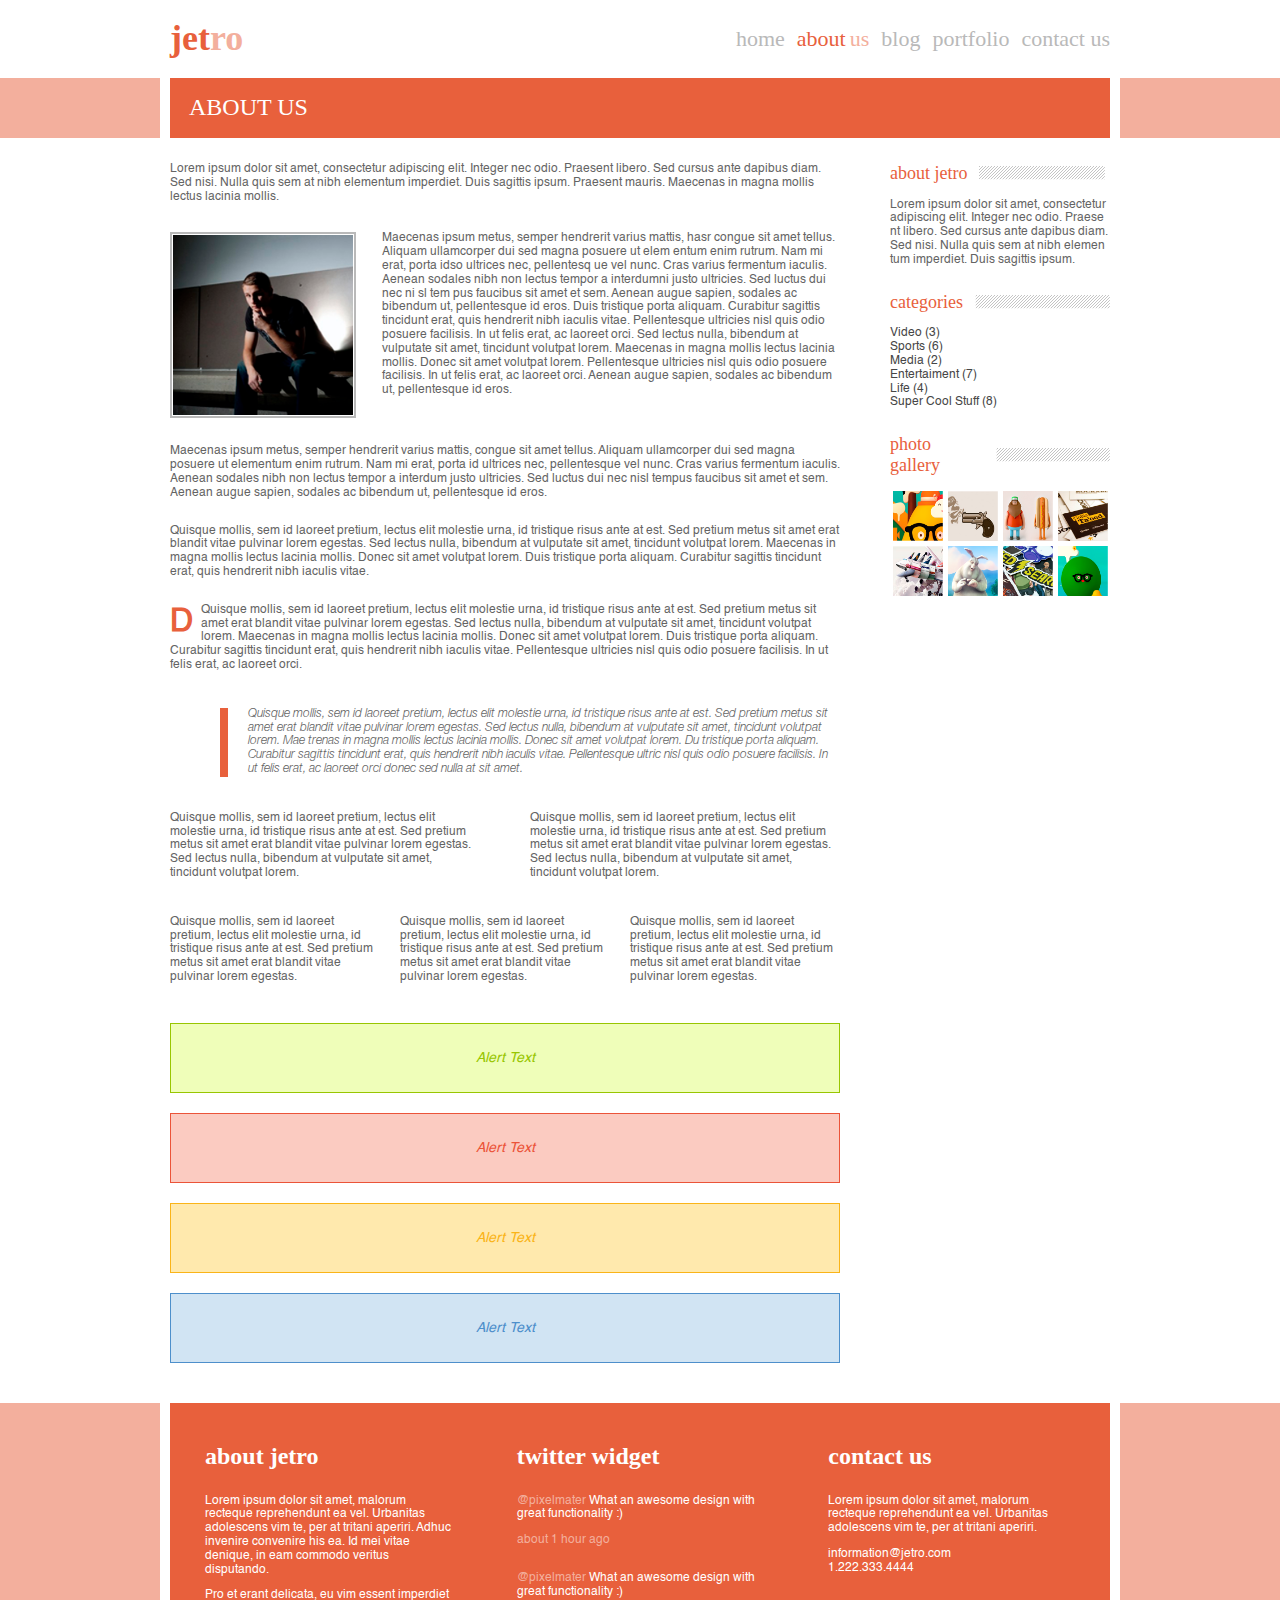
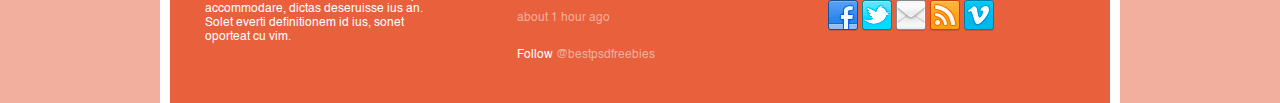
<file: about.html>
<!DOCTYPE html>
<html lang="en">
<head>
    <meta charset="UTF-8">
    <meta name="viewport" content="width=device-width, initial-scale=1.0">
    <meta http-equiv="X-UA-Compatible" content="ie=edge">
    <title>Document</title>
    <link rel="stylesheet" href="css/style.css">
    <link rel="stylesheet" href="css/normalize.css">
    <link rel="stylesheet" href="css/about.css">
    <link rel="stylesheet" href="fonts/Bebas-Regular.ttf">
    <link rel="stylesheet" type="text/css" href="slick/slick.css"/>
    <link rel="stylesheet" type="text/css" href="slick/slick-theme.css"/>
</head>
<body>
    <header class="head">
        <div class="logo">
            <a href="index.html"><h1>jet</h1><h1>ro</h1></a>  
        </div>
        <nav class="navbar">
            <ul>
                <li><a href="index.html">home</a></li>
                <li class="nav_theme"><a href="#">about</a><a href="#">us</a></li>
                <li><a href="blog.html">blog</a></li>
                <li><a href="portfolio.html">portfolio</a></li>
                <li><a href="contact.html">contact us</a></li>
            </ul>
        </nav>
    </header>
    <div class="container">
        <div class="container_left"></div>
        <div class="container_centre">
            <h1>ABOUT US</h1>
        </div>
        <div class="container_right"></div>
    </div>
    <div class="wrapper">
        <div class="container_main">
            <p class="container_start_text">
                Lorem ipsum dolor sit amet, consectetur adipiscing elit. Integer nec odio. Praesent libero. 
                Sed cursus ante dapibus diam. Sed nisi. Nulla quis sem at nibh elementum imperdiet. Duis 
                sagittis ipsum. Praesent mauris. Maecenas in magna mollis lectus lacinia mollis. 
            </p>
            <div class="container_image">
                <div class="wrapper_image">
                    <img src="img/about.png" alt="mike">
                </div>
                <div class="container_text">
                    <p>
                        Maecenas ipsum metus, semper hendrerit varius mattis, hasr congue sit amet tellus. Aliquam
                        ullamcorper dui sed magna posuere ut elem entum enim rutrum. Nam mi erat, porta idso ultrices
                        nec, pellentesq ue vel nunc. Cras varius fermentum iaculis. Aenean sodales nibh non lectus 
                        tempor a interdumni justo ultricies. Sed luctus dui nec ni  sl tem pus faucibus sit amet et 
                        sem. Aenean augue sapien, sodales ac bibendum ut, pellentesque id eros. Duis tristique porta 
                        aliquam. Curabitur sagittis tincidunt erat, quis hendrerit nibh iaculis vitae. Pellentesque 
                        ultricies nisl quis odio posuere facilisis. In ut felis erat, ac laoreet orci. Sed lectus nulla, 
                        bibendum at vulputate sit amet, tincidunt volutpat lorem. Maecenas in magna mollis lectus lacinia 
                        mollis. Donec sit amet volutpat lorem. Pellentesque ultricies nisl quis odio posuere facilisis. In ut 
                        felis erat, ac laoreet orci.  Aenean augue sapien, sodales ac bibendum ut, pellentesque id eros.
                    </p>
                </div>
            </div>
            <div class="container_paragraph">
                <p>
                    Maecenas ipsum metus, semper hendrerit varius mattis, congue sit amet tellus. Aliquam ullamcorper dui sed 
                    magna posuere ut elementum enim rutrum. Nam mi erat, porta id ultrices nec, pellentesque vel nunc. Cras 
                    varius fermentum iaculis. Aenean sodales nibh non lectus tempor a interdum justo ultricies. Sed luctus dui 
                    nec nisl tempus faucibus sit amet et sem. Aenean augue sapien, sodales ac bibendum ut, pellentesque id eros.
                </p>
                <p>
                    Quisque mollis, sem id laoreet pretium, lectus elit molestie urna, id tristique risus ante at est. Sed pretium 
                    metus sit amet erat blandit vitae pulvinar lorem egestas. Sed lectus nulla, bibendum at vulputate sit amet, 
                    tincidunt volutpat lorem. Maecenas in magna mollis lectus lacinia mollis. Donec sit amet volutpat lorem. Duis 
                    tristique porta aliquam. Curabitur sagittis tincidunt erat, quis hendrerit nibh iaculis vitae. 
                </p>  
            </div>
            <div class="container_caps">
                <p>
                    <font class="caps">D</font> Quisque mollis, sem id laoreet pretium, lectus elit molestie urna, id tristique risus ante at est. Sed 
                    pretium metus sit amet erat blandit vitae pulvinar lorem egestas. Sed lectus nulla, bibendum at vulputate 
                    sit amet, tincidunt volutpat lorem. Maecenas in magna mollis lectus lacinia mollis. Donec sit amet volutpat 
                    lorem. Duis tristique porta aliquam. Curabitur sagittis tincidunt erat, quis hendrerit nibh iaculis vitae. 
                    Pellentesque ultricies nisl quis odio posuere facilisis. In ut felis erat, ac laoreet orci.
                </p>
            </div>
            <div class="container_quote">
                <div class="container_quote_strip"></div>
                <p>
                    <i>
                        Quisque mollis, sem id laoreet pretium, lectus elit molestie urna, id tristique risus ante at est. Sed 
                        pretium metus sit amet erat blandit vitae pulvinar lorem egestas. Sed lectus nulla, bibendum at vulputate 
                        sit amet, tincidunt volutpat lorem. Mae trenas in magna mollis lectus lacinia mollis. Donec sit amet volutpat 
                        lorem. Du tristique porta aliquam. Curabitur sagittis tincidunt erat, quis hendrerit nibh iaculis vitae. 
                        Pellentesque ultric nisl quis odio posuere facilisis. In ut felis erat, ac laoreet orci donec sed nulla at sit amet.
                    </i>
                </p>
            </div>
            <div class="container_block_text_2">
                <div class="container_text_block">
                    <p>
                        Quisque mollis, sem id laoreet pretium, lectus elit molestie urna, id tristique risus ante at est. Sed pretium 
                        metus sit amet erat blandit vitae pulvinar lorem egestas. Sed lectus nulla, bibendum at vulputate sit amet, 
                        tincidunt volutpat lorem. 
                    </p>
                </div>
                <div class="container_text_block">
                    <p>
                        Quisque mollis, sem id laoreet pretium, lectus elit molestie urna, id tristique risus ante at est. Sed pretium 
                        metus sit amet erat blandit vitae pulvinar lorem egestas. Sed lectus nulla, bibendum at vulputate sit amet, 
                        tincidunt volutpat lorem. 
                    </p>
                </div>
            </div>
            <div class="container_block_text_3">
                <div class="container_text_block_2">
                    <p>
                        Quisque mollis, sem id laoreet pretium, lectus elit molestie urna, id tristique risus ante at est. Sed pretium 
                        metus sit amet erat blandit vitae pulvinar lorem egestas.
                    </p>
                </div>
                <div class="container_text_block_2">
                    <p>
                        Quisque mollis, sem id laoreet pretium, lectus elit molestie urna, id tristique risus ante at est. Sed pretium 
                        metus sit amet erat blandit vitae pulvinar lorem egestas.
                    </p>
                </div>
                <div class="container_text_block_2">
                    <p>
                        Quisque mollis, sem id laoreet pretium, lectus elit molestie urna, id tristique risus ante at est. Sed pretium 
                        metus sit amet erat blandit vitae pulvinar lorem egestas.
                    </p>
                </div>
            </div>
            <div class="container_alert-text">
                <div class="container_alert-text-item">
                    <p>
                        <i>
                            Alert Text
                        </i>
                    </p>
                </div>
                <div class="container_alert-text-item">
                    <p>
                        <i>
                            Alert Text
                        </i>
                    </p>
                </div>
                <div class="container_alert-text-item">
                    <p>
                        <i>
                            Alert Text
                        </i>
                    </p>
                </div>
                <div class="container_alert-text-item">
                    <p>
                        <i>
                            Alert Text
                        </i>
                    </p>
                </div>
            </div>
        </div>
        <aside class="sidebar">
            <div class="sidebar_item">
                <div class="sidebar_item_header">
                    <a href="about.html"><h1>about jetro</h1></a>
                    <img src="img/aside_strip_about.png" alt="strip about">
                </div>
                <p>
                    Lorem ipsum dolor sit amet, consectetur adipiscing elit. Integer nec odio. Praese nt libero. Sed cursus ante 
                    dapibus diam. Sed nisi. Nulla quis sem at nibh elemen tum imperdiet. Duis sagittis ipsum. 
                </p>
            </div>
            <div class="sidebar_item">
                <div class="sidebar_item_header">
                    <a href="blog.html"><h1>categories</h1></a>
                    <img src="img/aside_strip_category.png" alt="strip category">
                </div>
                <ul>
                    <li><a href="#">Video (3)</a></li>
                    <li><a href="#">Sports (6)</a></li>
                    <li><a href="#">Media (2)</a></li>
                    <li><a href="#">Entertaiment (7)</a></li>
                    <li><a href="#">Life (4)</a></li>
                    <li><a href="#">Super Cool Stuff (8)</a></li>
                </ul>
            </div>
            <div class="sidebar_item">
                <div class="sidebar_item_header">
                    <a href="blog.html"><h1>photo gallery</h1></a>
                    <img src="img/aside_strip_gallery.png" alt="strip gallery">
                </div>
                <div class="slider">
                    <div class="slider-item">
                        <a href="portfolio-item.html"><img src="img/portfolio_item2.png" alt="1st photo"></a>
                    </div>
                    <div class="slider-item">
                        <a href="portfolio-item.html"><img src="img/portfolio_item3.png" alt="2nd photo"></a>
                    </div>
                    <div class="slider-item">
                        <a href="portfolio-item.html"><img src="img/portfolio_item4.png" alt="third photo"></a>
                    </div>
                    <div class="slider-item">
                        <a href="portfolio-item.html"><img src="img/portfolio_item5.png" alt="4th photo"></a>
                    </div>
                    <div class="slider-item">
                        <a href="portfolio-item.html"><img src="img/portfolio_item6.png" alt="5th photo"></a>
                    </div>
                    <div class="slider-item">
                        <a href="portfolio-item.html"><img src="img/portfolio_item7.png" alt="6th photo"></a>
                    </div>
                    <div class="slider-item">
                        <a href="portfolio-item.html"><img src="img/portfolio_item8.png" alt="7th photo"></a>
                    </div>
                    <div class="slider-item">
                        <a href="portfolio-item.html"><img src="img/portfolio_item9.png" alt="8th photo"></a>
                    </div>
                </div>
            </div>
        </aside>
    </div>
    <footer class="wrapper_strip">
        <div class="wrapper_strip_aside"></div>
        <div class="wrapper_strip-centre">
            <div class="wrapper_strip_info">
                <a href="about.html"><h1>about jetro</h1></a> 
                <p>
                    Lorem ipsum dolor sit amet, malorum recteque reprehendunt ea vel. Urbanitas adolescens vim te, per at tritani 
                    aperiri. Adhuc invenire convenire his ea. Id mei vitae denique, in eam commodo veritus disputando. 
                </p>
                <p>
                    Pro et erant delicata, eu vim essent imperdiet accommodare, dictas deseruisse ius an. Solet everti definitionem 
                    id ius, sonet oporteat cu vim. 
                </p>
            </div>
            <div class="wrapper_strip_info">
                <a href="contact.html"><h1>twitter widget</h1></a> 
                <p class="wrapper_strip_info-item">
                    <span>@pixelmater</span> What an awesome design with great functionality :)
                </p>
                <p class="wrapper_strip_info-item">
                    <span>about 1 hour ago</span>
                </p>
                <p class="wrapper_strip_info-item">
                    <span>@pixelmater</span> What an awesome design with great functionality :)
                </p>
                <p class="wrapper_strip_info-item">
                    <span>about 1 hour ago</span>
                </p>
                <p class="wrapper_strip_info-item">
                    Follow <span>@bestpsdfreebies</span>
                </p>
            </div>
            <div class="wrapper_strip_info">
                <a href="contact.html"><h1>contact us</h1></a> 
                <p class="wrapper_strip_info-item">
                    Lorem ipsum dolor sit amet, malorum recteque reprehendunt ea vel. Urbanitas adolescens vim te, per at tritani aperiri. 
                </p>
                <p class="wrapper_strip_info-item">
                    information@jetro.com <br>
                    1.222.333.4444
                </p>
                <div class="wrapper_strip_icons">
                    <a href="http://facebook.com" target="blank_"><img src="img/facebook.png" alt="facebook"></a>
                    <a href="https://twitter.com" target="blank_"><img src="img/twitter.png" alt="twitter"></a> 
                    <a href="http://gmail.com" target="blank_"><img src="img/email.png" alt="email"></a> 
                    <a href="http://rss.by" target="blank_"><img src="img/rss.png" alt="rss"></a> 
                    <a href="http://vimeo.com" target="blank_"><img src="img/vimeo.png" alt="vimeo"></a> 
                </div>
            </div>
        </div>
        <div class="wrapper_strip_aside"></div>
    </footer>

    <script type="text/javascript" src="jquery/jquery-3.4.1.min.js"></script>
    <script type="text/javascript" src="jquery/jquery-migrate-1.2.1.min.js"></script>
    <script type="text/javascript" src="slick/slick.min.js"></script>
  
    <script type="text/javascript">
        $('.slider').slick({
            infinite: true,
            slidesToShow: 4,
            slidesToScroll: 4,
            draggable: true,
            rows: 2
        });
    </script>
</body>
</html>
</file>
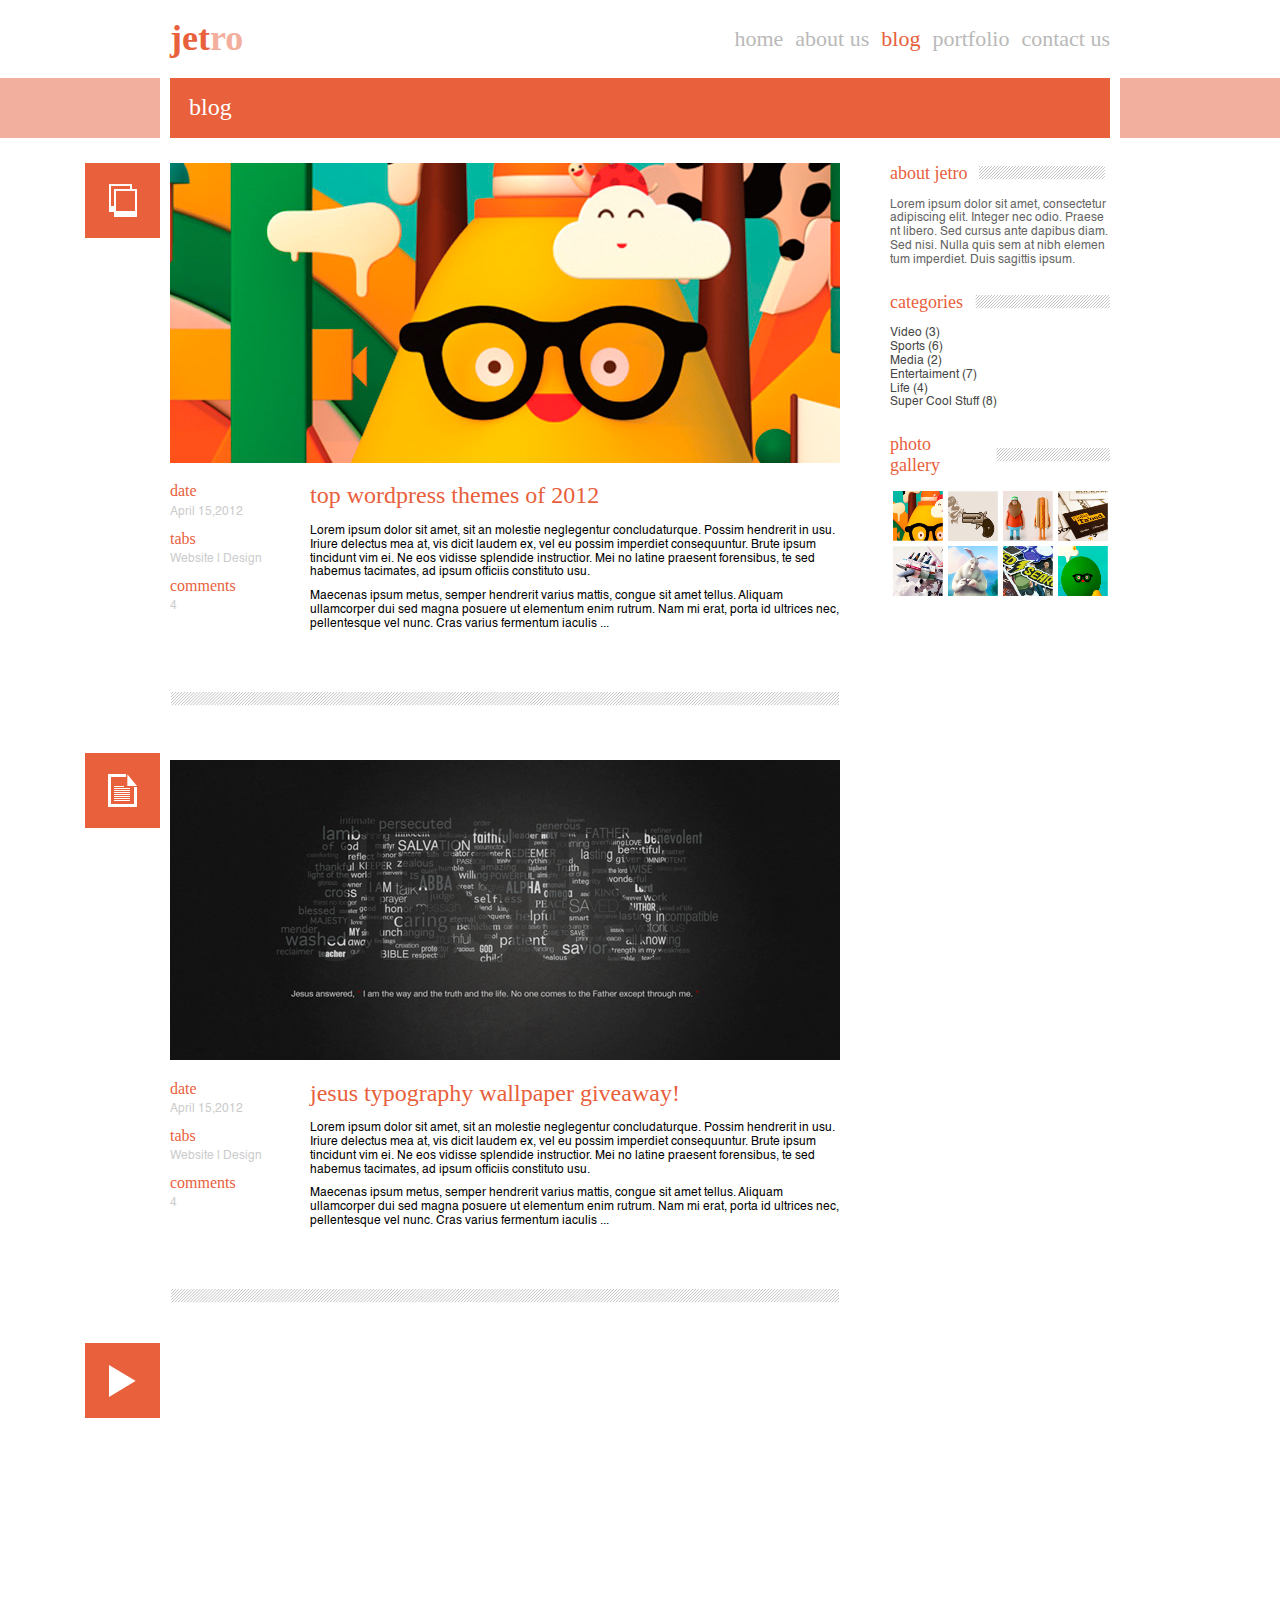
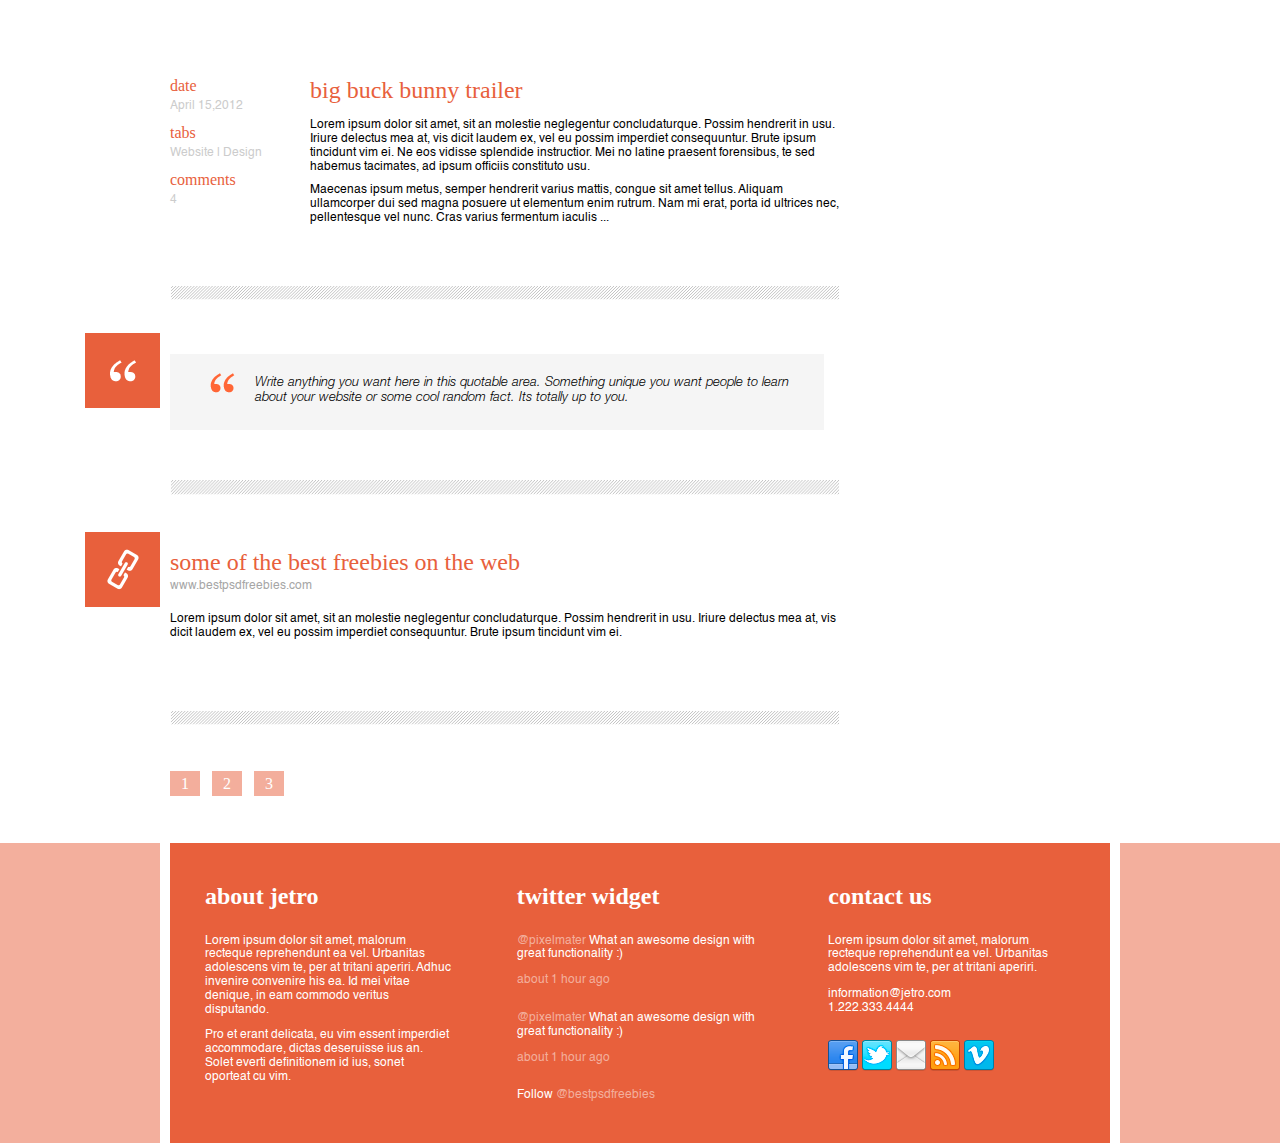
<file: blog.html>
<!DOCTYPE html>
<html lang="en">
<head>
    <meta charset="UTF-8">
    <meta name="viewport" content="width=device-width, initial-scale=1.0">
    <meta http-equiv="X-UA-Compatible" content="ie=edge">
    <title>Document</title>
    <link rel="stylesheet" href="css/style.css">
    <link rel="stylesheet" href="css/normalize.css">
    <link rel="stylesheet" href="css/blog.css">
    <link rel="stylesheet" href="fonts/Bebas-Regular.ttf">
    <link rel="stylesheet" type="text/css" href="slick/slick.css"/>
    <link rel="stylesheet" type="text/css" href="slick/slick-theme.css"/>
</head>
<body>
    <header class="head">
        <div class="logo">
            <a href="index.html"><h1>jet</h1><h1>ro</h1></a>  
        </div>
        <nav class="navbar">
            <ul>
                <li><a href="index.html">home</a></li>
                <li><a href="about.html">about us</a></li>
                <li class="nav_theme"><a href="#">blog</a></li>
                <li><a href="portfolio.html">portfolio</a></li>
                <li><a href="contact.html">contact us</a></li>
            </ul>
        </nav>
    </header>
    <div class="container">
        <div class="container_left"></div>
        <div class="container_centre">
            <h1>blog</h1>
        </div>
        <div class="container_right"></div>
    </div>
    <div class="content">
        <div class="wrapper_aside">
            <div class="wrapper_aside_icon">
                <img src="img/blog_media_icon.png" alt="">
            </div>
            <div class="wrapper_aside_icon">
                <img src="img/blog_media_icon2.png" alt="">
            </div>
            <div class="wrapper_aside_icon">
                <img src="img/blog_icon_play.png" alt="">
            </div>
            <div class="wrapper_aside_icon">
                <img src="img/blog_icon_quote.png" alt="">
            </div>
            <div class="wrapper_aside_icon">
                <img src="img/blog_icon_link.png" alt="">
            </div>  
        </div>
        <div class="wrapper">
            <div class="wrapper_main">
                <div class="wrapper_mediapost">
                    <div class="wrapper_mediapost_media">
                        <img src="img/blogmedia1.png" alt="">
                    </div>
                    <div class="wrapper_mediapost_descr">
                        <div class="wrapper_mediapost_descr_info">
                            <h1>date</h1>
                            <p>April 15,2012</p>
                            <h1>tabs</h1>
                            <p>Website | Design</p>
                            <h1>comments</h1>
                            <p>4</p>
                        </div>
                        <div class="wrapper_mediapost_descr_maininfo">
                            <h1>top wordpress themes of 2012</h1>
                            <p>
                                Lorem ipsum dolor sit amet, sit an molestie neglegentur concludaturque. Possim hendrerit in usu. 
                                Iriure delectus mea at, vis dicit laudem ex, vel eu possim imperdiet consequuntur. Brute ipsum 
                                tincidunt vim ei. Ne eos vidisse splendide instructior. Mei no latine praesent forensibus, te 
                                sed habemus tacimates, ad ipsum officiis constituto usu.
                            </p>
                            <p>
                                Maecenas ipsum metus, semper hendrerit varius mattis, congue sit amet tellus. Aliquam ullamcorper
                                dui sed magna posuere ut elementum enim rutrum. Nam mi erat, porta id ultrices nec, pellentesque 
                                vel nunc. Cras varius fermentum iaculis  ... 
                            </p>
                        </div>
                    </div>
                    <div class="wrapper_mediapost_strip">
                        <img src="img/blog_strip.png" alt="">
                    </div>
                </div>
                
                <div class="wrapper_mediapost">
                    <div class="wrapper_mediapost_media">
                        <img src="img/blogmedia2.png" alt="">
                    </div>
                    <div class="wrapper_mediapost_descr">
                        <div class="wrapper_mediapost_descr_info">
                            <h1>date</h1>
                            <p>April 15,2012</p>
                            <h1>tabs</h1>
                            <p>Website | Design</p>
                            <h1>comments</h1>
                            <p>4</p>
                        </div>
                        <div class="wrapper_mediapost_descr_maininfo">
                            <h1>jesus typography wallpaper giveaway!</h1>
                            <p>
                                Lorem ipsum dolor sit amet, sit an molestie neglegentur concludaturque. Possim hendrerit in usu. 
                                Iriure delectus mea at, vis dicit laudem ex, vel eu possim imperdiet consequuntur. Brute ipsum 
                                tincidunt vim ei. Ne eos vidisse splendide instructior. Mei no latine praesent forensibus, te 
                                sed habemus tacimates, ad ipsum officiis constituto usu.
                            </p>
                            <p>
                                Maecenas ipsum metus, semper hendrerit varius mattis, congue sit amet tellus. Aliquam ullamcorper
                                dui sed magna posuere ut elementum enim rutrum. Nam mi erat, porta id ultrices nec, pellentesque 
                                vel nunc. Cras varius fermentum iaculis  ... 
                            </p>
                        </div>
                    </div>
                    <div class="wrapper_mediapost_strip">
                        <img src="img/blog_strip.png" alt="">
                    </div>
                </div>
                <div class="wrapper_mediapost">
                    <div class="wrapper_mediapost_media">
                        <iframe src="https://player.vimeo.com/video/1084537" width="100%" height="300" frameborder="0" allow="autoplay; fullscreen" allowfullscreen></iframe>
                    </div>
                    <div class="wrapper_mediapost_descr">
                        <div class="wrapper_mediapost_descr_info">
                            <h1>date</h1>
                            <p>April 15,2012</p>
                            <h1>tabs</h1>
                            <p>Website | Design</p>
                            <h1>comments</h1>
                            <p>4</p>
                        </div>
                        <div class="wrapper_mediapost_descr_maininfo">
                            <h1>big buck bunny trailer</h1>
                            <p>
                                Lorem ipsum dolor sit amet, sit an molestie neglegentur concludaturque. Possim hendrerit in usu. 
                                Iriure delectus mea at, vis dicit laudem ex, vel eu possim imperdiet consequuntur. Brute ipsum 
                                tincidunt vim ei. Ne eos vidisse splendide instructior. Mei no latine praesent forensibus, te 
                                sed habemus tacimates, ad ipsum officiis constituto usu.
                            </p>
                            <p>
                                Maecenas ipsum metus, semper hendrerit varius mattis, congue sit amet tellus. Aliquam ullamcorper
                                dui sed magna posuere ut elementum enim rutrum. Nam mi erat, porta id ultrices nec, pellentesque 
                                vel nunc. Cras varius fermentum iaculis  ... 
                            </p>
                        </div>
                    </div>
                    <div class="wrapper_mediapost_strip">
                        <img src="img/blog_strip.png" alt="">
                    </div>
                </div>
                <div class="wrapper_post">
                    <div class="wrapper_quote">
                        <div class="wrapper_quote_img">
                            <img src="img/quotes.png" alt="">
                        </div>
                        <div class="wrapper_quote_descr">
                            <p>
                                Write anything you want here in this quotable area. Something unique you want people to learn 
                                about your website or some cool random fact. Its totally up to you. 
                            </p>
                        </div>
                    </div>
                    <div class="wrapper_quote_strip">
                        <img src="img/blog_strip.png" alt="">
                    </div>
                </div>
                <div class="wrapper_post_adv">
                    <div class="wrapper_post_adv_descr">
                        <h1>some of the best freebies on the web</h1>
                        <a href="http://www.bestpsdfreebies.com"><p>www.bestpsdfreebies.com</p></a>      
                        <h5>
                            Lorem ipsum dolor sit amet, sit an molestie neglegentur concludaturque. Possim hendrerit in usu. Iriure 
                            delectus mea at, vis dicit laudem ex, vel eu possim imperdiet consequuntur. Brute ipsum tincidunt vim ei.
                        </h5>    
                    </div>
                        <div class="wrapper_post_adv_strip">
                            <img src="img/blog_strip.png" alt="">
                        </div>
                </div>
                <div class="wrapper_buttons">
                    <ul>
                        <li>
                            <a href="#">1</a>
                        </li>
                        <li>
                            <a href="#">2</a>
                        </li>
                        <li>
                            <a href="#">3</a>
                        </li>
                    </ul>  
                </div>
            </div>
            <aside class="sidebar">
                <div class="sidebar_item">
                    <div class="sidebar_item_header">
                        <a href="about.html"><h1>about jetro</h1></a>
                        <img src="img/aside_strip_about.png" alt="strip about">
                    </div>
                    <p>
                        Lorem ipsum dolor sit amet, consectetur adipiscing elit. Integer nec odio. Praese nt libero. Sed cursus ante 
                        dapibus diam. Sed nisi. Nulla quis sem at nibh elemen tum imperdiet. Duis sagittis ipsum. 
                    </p>
                </div>
                <div class="sidebar_item">
                    <div class="sidebar_item_header">
                        <a href="blog.html"><h1>categories</h1></a>
                        <img src="img/aside_strip_category.png" alt="strip category">
                    </div>
                    <ul>
                        <li><a href="#">Video (3)</a></li>
                        <li><a href="#">Sports (6)</a></li>
                        <li><a href="#">Media (2)</a></li>
                        <li><a href="#">Entertaiment (7)</a></li>
                        <li><a href="#">Life (4)</a></li>
                        <li><a href="#">Super Cool Stuff (8)</a></li>
                    </ul>
                </div>
                <div class="sidebar_item">
                    <div class="sidebar_item_header">
                        <a href="blog.html"><h1>photo gallery</h1></a>
                        <img src="img/aside_strip_gallery.png" alt="strip gallery">
                    </div>
                    <div class="slider">
                        <div class="slider-item">
                            <a href="portfolio-item.html"><img src="img/portfolio_item2.png" alt="1st photo"></a>
                        </div>
                        <div class="slider-item">
                            <a href="portfolio-item.html"><img src="img/portfolio_item3.png" alt="2nd photo"></a>
                        </div>
                        <div class="slider-item">
                            <a href="portfolio-item.html"><img src="img/portfolio_item4.png" alt="third photo"></a>
                        </div>
                        <div class="slider-item">
                            <a href="portfolio-item.html"><img src="img/portfolio_item5.png" alt="4th photo"></a>
                        </div>
                        <div class="slider-item">
                            <a href="portfolio-item.html"><img src="img/portfolio_item6.png" alt="5th photo"></a>
                        </div>
                        <div class="slider-item">
                            <a href="portfolio-item.html"><img src="img/portfolio_item7.png" alt="6th photo"></a>
                        </div>
                        <div class="slider-item">
                            <a href="portfolio-item.html"><img src="img/portfolio_item8.png" alt="7th photo"></a>
                        </div>
                        <div class="slider-item">
                            <a href="portfolio-item.html"><img src="img/portfolio_item9.png" alt="8th photo"></a>
                        </div>
                    </div>
                </div>
            </aside>
        </div>
        <div class="wrapper_aside"></div>
    </div>
    <footer class="wrapper_strip">
        <div class="wrapper_strip_aside"></div>
        <div class="wrapper_strip-centre">
            <div class="wrapper_strip_info">
                <a href="about.html"><h1>about jetro</h1></a> 
                <p>
                    Lorem ipsum dolor sit amet, malorum recteque reprehendunt ea vel. Urbanitas adolescens vim te, per at tritani 
                    aperiri. Adhuc invenire convenire his ea. Id mei vitae denique, in eam commodo veritus disputando. 
                </p>
                <p>
                    Pro et erant delicata, eu vim essent imperdiet accommodare, dictas deseruisse ius an. Solet everti definitionem 
                    id ius, sonet oporteat cu vim. 
                </p>
            </div>
            <div class="wrapper_strip_info">
                <a href="contact.html"><h1>twitter widget</h1></a> 
                <p class="wrapper_strip_info-item">
                    <span>@pixelmater</span> What an awesome design with great functionality :)
                </p>
                <p class="wrapper_strip_info-item">
                    <span>about 1 hour ago</span>
                </p>
                <p class="wrapper_strip_info-item">
                    <span>@pixelmater</span> What an awesome design with great functionality :)
                </p>
                <p class="wrapper_strip_info-item">
                    <span>about 1 hour ago</span>
                </p>
                <p class="wrapper_strip_info-item">
                    Follow <span>@bestpsdfreebies</span>
                </p>
            </div>
            <div class="wrapper_strip_info">
                <a href="contact.html"><h1>contact us</h1></a> 
                <p class="wrapper_strip_info-item">
                    Lorem ipsum dolor sit amet, malorum recteque reprehendunt ea vel. Urbanitas adolescens vim te, per at tritani aperiri. 
                </p>
                <p class="wrapper_strip_info-item">
                    information@jetro.com <br>
                    1.222.333.4444
                </p>
                <div class="wrapper_strip_icons">
                    <a href="http://facebook.com" target="blank_"><img src="img/facebook.png" alt="facebook"></a>
                    <a href="https://twitter.com" target="blank_"><img src="img/twitter.png" alt="twitter"></a> 
                    <a href="http://gmail.com" target="blank_"><img src="img/email.png" alt="email"></a> 
                    <a href="http://rss.by" target="blank_"><img src="img/rss.png" alt="rss"></a> 
                    <a href="http://vimeo.com" target="blank_"><img src="img/vimeo.png" alt="vimeo"></a> 
                </div>
            </div>
        </div>
        <div class="wrapper_strip_aside"></div>
    </footer>

    <script type="text/javascript" src="jquery/jquery-3.4.1.min.js"></script>
    <script type="text/javascript" src="jquery/jquery-migrate-1.2.1.min.js"></script>
    <script type="text/javascript" src="slick/slick.min.js"></script>
  
    <script type="text/javascript">
        $('.slider').slick({
            infinite: true,
            slidesToShow: 4,
            slidesToScroll: 4,
            draggable: true,
            rows: 2
        });
    </script>
</body>
</html>
</file>
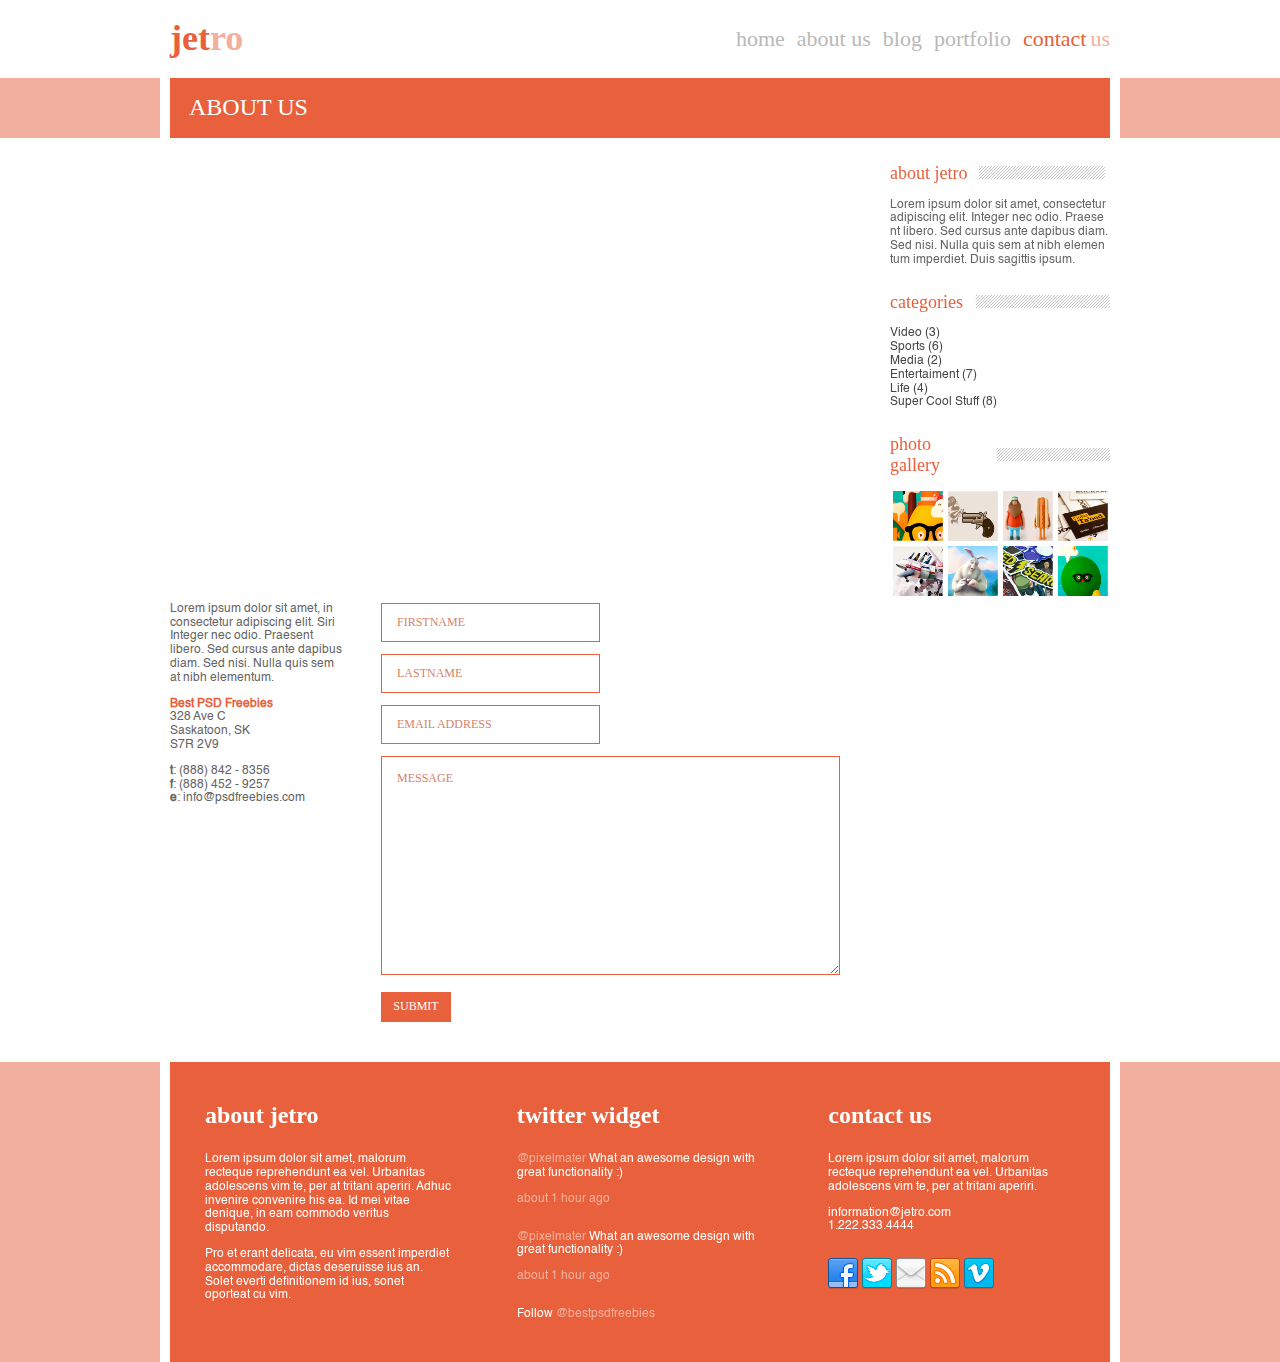
<file: contact.html>
<!DOCTYPE html>
<html lang="en">
<head>
    <meta charset="UTF-8">
    <meta name="viewport" content="width=device-width, initial-scale=1.0">
    <meta http-equiv="X-UA-Compatible" content="ie=edge">
    <title>Document</title>
    <link rel="stylesheet" href="css/style.css">
    <link rel="stylesheet" href="css/normalize.css">
    <link rel="stylesheet" href="css/contact.css">
    <link rel="stylesheet" href="fonts/Bebas-Regular.ttf">
    <link rel="stylesheet" type="text/css" href="slick/slick.css"/>
    <link rel="stylesheet" type="text/css" href="slick/slick-theme.css"/>
</head>
<body>
    <header class="head">
        <div class="logo">
            <a href="index.html"><h1>jet</h1><h1>ro</h1></a>  
        </div>
        <nav class="navbar">
            <ul>
                <li><a href="index.html">home</a></li>
                <li><a href="about.html">about us</a></li>
                <li><a href="blog.html">blog</a></li>
                <li><a href="portfolio.html">portfolio</a></li>
                <li class="nav_theme"><a href="#">contact</a><a href="#">us</a></li>
            </ul>
        </nav>
    </header>
    <div class="container">
        <div class="container_left"></div>
        <div class="container_centre">
            <h1>ABOUT US</h1>
        </div>
        <div class="container_right"></div>
    </div>
    <div class="wrapper">
        <div class="container_main">
            <iframe class="container_map" src="https://www.google.com/maps/embed?pb=!1m18!1m12!1m3!1d19591.77241092384!2d-106.64420590722337!3d52.134838986707685!2m3!1f0!2f0!3f0!3m2!1i1024!2i768!4f13.1!3m3!1m2!1s0x5304f6bf47ed992b%3A0x5049e3295772690!2z0KHQsNGB0LrQsNGC0YPQvSwg0KHQsNGB0LrQsNGH0LXQstCw0L0sINCa0LDQvdCw0LTQsA!5e0!3m2!1sru!2sby!4v1562055980492!5m2!1sru!2sby" width="100%" height="400" frameborder="0" style="border:0" allowfullscreen></iframe>
            <div class="container_info">
                <div class="container_info_map">
                    <p>
                        Lorem ipsum dolor sit amet, in consectetur adipiscing elit. Siri Integer nec odio. Praesent libero. Sed 
                        cursus ante dapibus diam. Sed nisi. Nulla quis sem at nibh elementum.
                    </p>
                    <p>
                        Best PSD Freebies
                    </p>
                    <p>
                        328 Ave C<br>
                        Saskatoon, SK<br>
                        S7R 2V9
                    </p>
                    <p>
                        <span><strong>t</strong></span>: <a title="Позвонить" href="tel:(888) 842 - 8356">(888) 842 - 8356</a><br>
                        <span><strong>f</strong></span>: <a title="Позвонить" href="tel:(888) 452 - 9257">(888) 452 - 9257</a><br>
                        <span><strong>e</strong></span>: <a href="mailto:info@psdfreebies.com" target="blank_">info@psdfreebies.com</a>
                    </p>
                </div>
                <div class="container_info_form">
                    <input class="inp" type="text" name="firstname" id="firstname" placeholder="FIRSTNAME" required><br>
                    <input class="inp" type="text" name="lastname" id="lastname" placeholder="LASTNAME" required><br>
                    <input class="inp" type="email" name="email" id="email" placeholder="EMAIL ADDRESS" required><br>
                    <textarea class="text" name="message" id="message" placeholder="MESSAGE" required></textarea><br>
                    <p class="submit"><input type="submit" id="submit_button"  value="SUBMIT"></p>	
                </div>
            </div>
        </div>     
        <aside class="sidebar">
            <div class="sidebar_item">
                <div class="sidebar_item_header">
                    <a href="about.html"><h1>about jetro</h1></a>
                    <img src="img/aside_strip_about.png" alt="strip about">
                </div>
                <p>
                    Lorem ipsum dolor sit amet, consectetur adipiscing elit. Integer nec odio. Praese nt libero. Sed cursus ante 
                    dapibus diam. Sed nisi. Nulla quis sem at nibh elemen tum imperdiet. Duis sagittis ipsum. 
                </p>
            </div>
            <div class="sidebar_item">
                <div class="sidebar_item_header">
                    <a href="blog.html"><h1>categories</h1></a>
                    <img src="img/aside_strip_category.png" alt="strip category">
                </div>
                <ul>
                    <li><a href="#">Video (3)</a></li>
                    <li><a href="#">Sports (6)</a></li>
                    <li><a href="#">Media (2)</a></li>
                    <li><a href="#">Entertaiment (7)</a></li>
                    <li><a href="#">Life (4)</a></li>
                    <li><a href="#">Super Cool Stuff (8)</a></li>
                </ul>
            </div>
            <div class="sidebar_item">
                <div class="sidebar_item_header">
                    <a href="blog.html"><h1>photo gallery</h1></a>
                    <img src="img/aside_strip_gallery.png" alt="strip gallery">
                </div>
                <div class="slider">
                    <div class="slider-item">
                        <a href="portfolio-item.html"><img src="img/portfolio_item2.png" alt="1st photo"></a>
                    </div>
                    <div class="slider-item">
                        <a href="portfolio-item.html"><img src="img/portfolio_item3.png" alt="2nd photo"></a>
                    </div>
                    <div class="slider-item">
                        <a href="portfolio-item.html"><img src="img/portfolio_item4.png" alt="third photo"></a>
                    </div>
                    <div class="slider-item">
                        <a href="portfolio-item.html"><img src="img/portfolio_item5.png" alt="4th photo"></a>
                    </div>
                    <div class="slider-item">
                        <a href="portfolio-item.html"><img src="img/portfolio_item6.png" alt="5th photo"></a>
                    </div>
                    <div class="slider-item">
                        <a href="portfolio-item.html"><img src="img/portfolio_item7.png" alt="6th photo"></a>
                    </div>
                    <div class="slider-item">
                        <a href="portfolio-item.html"><img src="img/portfolio_item8.png" alt="7th photo"></a>
                    </div>
                    <div class="slider-item">
                        <a href="portfolio-item.html"><img src="img/portfolio_item9.png" alt="8th photo"></a>
                    </div>
                </div>
            </div>
        </aside>
    </div>
    <footer class="wrapper_strip">
        <div class="wrapper_strip_aside"></div>
        <div class="wrapper_strip-centre">
            <div class="wrapper_strip_info">
                <a href="about.html"><h1>about jetro</h1></a> 
                <p>
                    Lorem ipsum dolor sit amet, malorum recteque reprehendunt ea vel. Urbanitas adolescens vim te, per at tritani 
                    aperiri. Adhuc invenire convenire his ea. Id mei vitae denique, in eam commodo veritus disputando. 
                </p>
                <p>
                    Pro et erant delicata, eu vim essent imperdiet accommodare, dictas deseruisse ius an. Solet everti definitionem 
                    id ius, sonet oporteat cu vim. 
                </p>
            </div>
            <div class="wrapper_strip_info">
                <a href="contact.html"><h1>twitter widget</h1></a> 
                <p class="wrapper_strip_info-item">
                    <span>@pixelmater</span> What an awesome design with great functionality :)
                </p>
                <p class="wrapper_strip_info-item">
                    <span>about 1 hour ago</span>
                </p>
                <p class="wrapper_strip_info-item">
                    <span>@pixelmater</span> What an awesome design with great functionality :)
                </p>
                <p class="wrapper_strip_info-item">
                    <span>about 1 hour ago</span>
                </p>
                <p class="wrapper_strip_info-item">
                    Follow <span>@bestpsdfreebies</span>
                </p>
            </div>
            <div class="wrapper_strip_info">
                <a href="contact.html"><h1>contact us</h1></a> 
                <p class="wrapper_strip_info-item">
                    Lorem ipsum dolor sit amet, malorum recteque reprehendunt ea vel. Urbanitas adolescens vim te, per at tritani aperiri. 
                </p>
                <p class="wrapper_strip_info-item">
                    information@jetro.com <br>
                    1.222.333.4444
                </p>
                <div class="wrapper_strip_icons">
                    <a href="http://facebook.com" target="blank_"><img src="img/facebook.png" alt="facebook"></a>
                    <a href="https://twitter.com" target="blank_"><img src="img/twitter.png" alt="twitter"></a> 
                    <a href="http://gmail.com" target="blank_"><img src="img/email.png" alt="email"></a> 
                    <a href="http://rss.by" target="blank_"><img src="img/rss.png" alt="rss"></a> 
                    <a href="http://vimeo.com" target="blank_"><img src="img/vimeo.png" alt="vimeo"></a> 
                </div>
            </div>
        </div>
        <div class="wrapper_strip_aside"></div>
    </footer>

    <script type="text/javascript" src="jquery/jquery-3.4.1.min.js"></script>
    <script type="text/javascript" src="jquery/jquery-migrate-1.2.1.min.js"></script>
    <script type="text/javascript" src="slick/slick.min.js"></script>
  
    <script type="text/javascript">
        $('.slider').slick({
            infinite: true,
            slidesToShow: 4,
            slidesToScroll: 4,
            draggable: true,
            rows: 2
        });
    </script>    
</body>
</html>
</file>
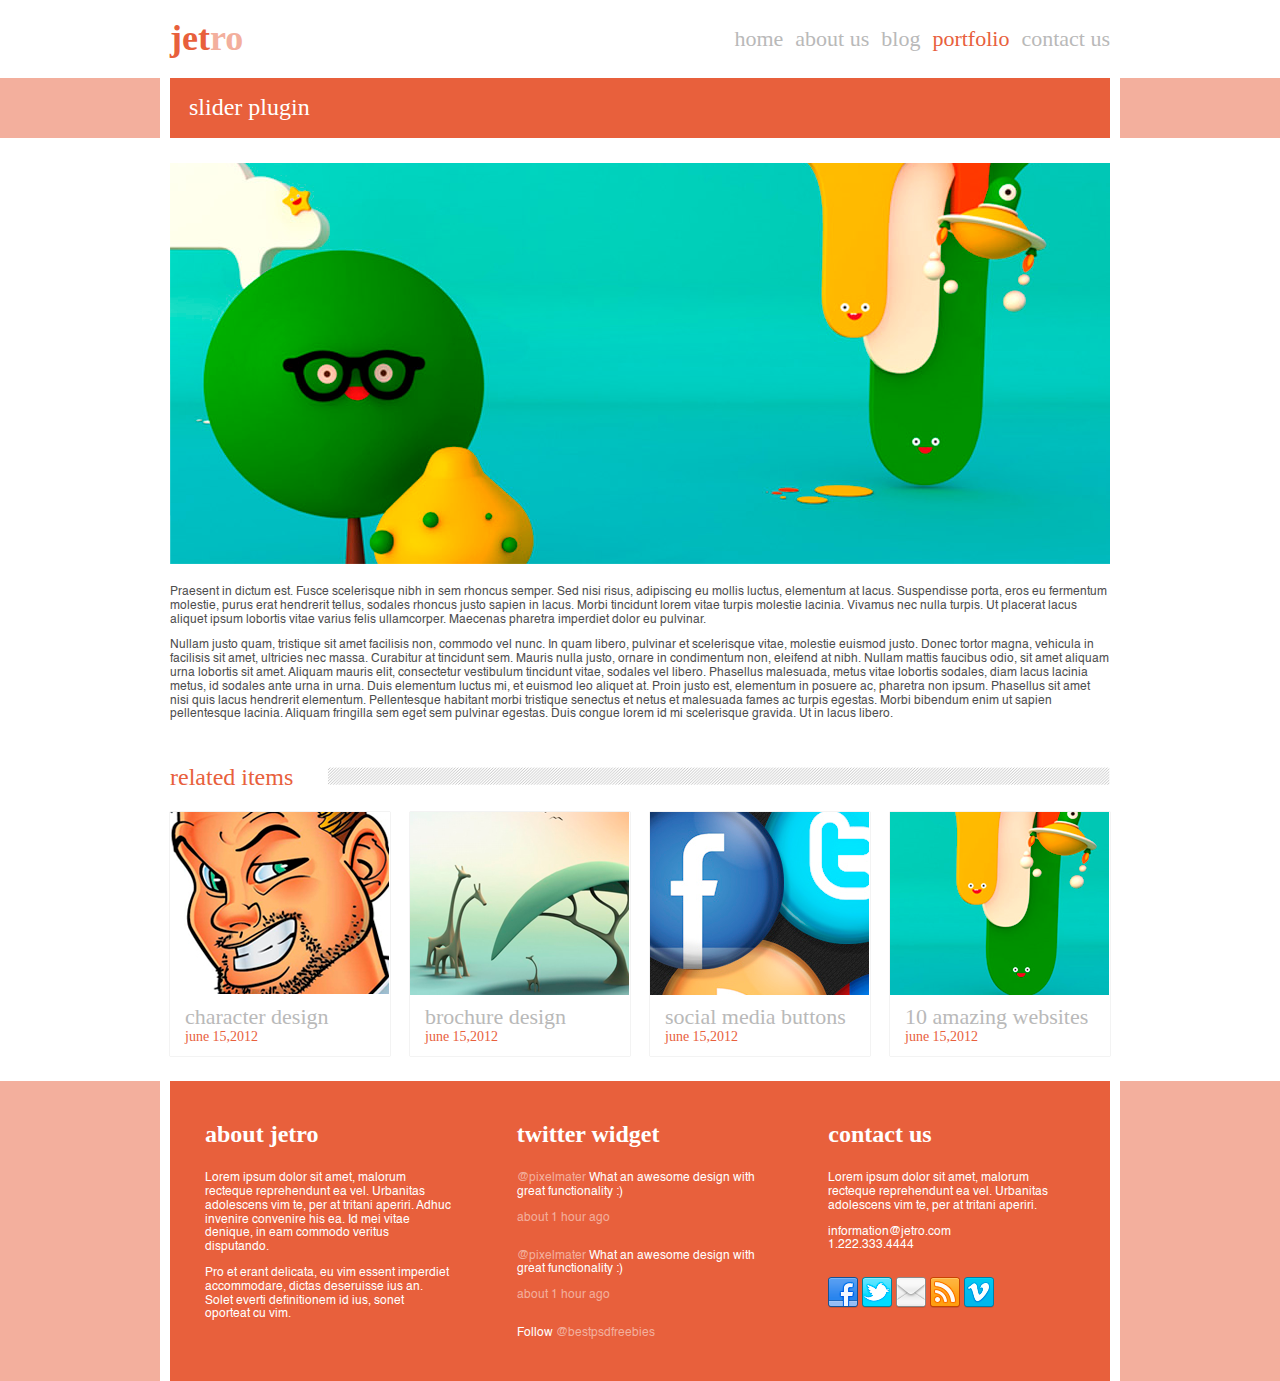
<file: portfolio-item.html>
<!DOCTYPE html>
<html lang="en">
<head>
    <meta charset="UTF-8">
    <meta name="viewport" content="width=device-width, initial-scale=1.0">
    <meta http-equiv="X-UA-Compatible" content="ie=edge">
    <title>Document</title>
    <link rel="stylesheet" href="css/style.css">
    <link rel="stylesheet" href="css/normalize.css">
    <link rel="stylesheet" href="css/portfolio-item.css">
    <link rel="stylesheet" href="fonts/Bebas-Regular.ttf">
</head>
<body>
    <header class="head">
        <div class="logo">
            <a href="index.html"><h1>jet</h1><h1>ro</h1></a>  
        </div>
        <nav class="navbar">
            <ul>
                <li><a href="index.html">home</a></li>
                <li><a href="about.html">about us</a></li>
                <li><a href="blog.html">blog</a></li>
                <li class="nav_theme"><a href="#">portfolio</a></li>
                <li><a href="contact.html">contact us</a></li>
            </ul>
        </nav>
    </header>
    <div class="container">
        <div class="container_left"></div>
        <div class="container_centre">
            <h1>slider plugin</h1>
        </div>
        <div class="container_right"></div>
    </div>
    <div class="wrapper">
        <div class="wrapper_content">
            <img src="img/portfolio_item.png" alt="">
            <div class="wrapper_text">
                <p>
                    Praesent in dictum est. Fusce scelerisque nibh in sem rhoncus semper. Sed nisi risus, adipiscing eu mollis luctus, 
                    elementum at lacus. Suspendisse porta, eros eu fermentum molestie, purus erat hendrerit tellus, sodales rhoncus justo 
                    sapien in lacus. Morbi tincidunt lorem vitae turpis molestie lacinia. Vivamus nec nulla turpis. Ut placerat lacus aliquet 
                    ipsum lobortis vitae varius felis ullamcorper. Maecenas pharetra imperdiet dolor eu pulvinar.
                </p>
                <p>
                    Nullam justo quam, tristique sit amet facilisis non, commodo vel nunc. In quam libero, pulvinar et scelerisque vitae, molestie 
                    euismod justo. Donec tortor magna, vehicula in facilisis sit amet, ultricies nec massa. Curabitur at tincidunt sem. 
                    Mauris nulla justo, ornare in condimentum non, eleifend at nibh. Nullam mattis faucibus odio, sit amet aliquam urna 
                    lobortis sit amet. Aliquam mauris elit, consectetur vestibulum tincidunt vitae, sodales vel libero. Phasellus malesuada, 
                    metus vitae lobortis sodales, diam lacus lacinia metus, id sodales ante urna in urna. Duis elementum luctus mi, et euismod leo 
                    aliquet at. Proin justo est, elementum in posuere ac, pharetra non ipsum. Phasellus sit amet nisi quis lacus hendrerit elementum. 
                    Pellentesque habitant morbi tristique senectus et netus et malesuada fames ac turpis egestas. Morbi bibendum enim ut sapien 
                    pellentesque lacinia. Aliquam fringilla sem eget sem pulvinar egestas. Duis congue lorem id mi scelerisque gravida. Ut in lacus libero. 
                </p>
            </div>
            <div class="wrapper_decorationline">
                <div class="wrapper_decorationline_text">
                    <h1>related items</h1>
                </div>
                <div class="wrapper_decorationline_img">
                    <img src="img/index_strip.png" alt="strip">
                </div>
            </div>
            <div class="wrapper_example">
                <div class="wrapper_example_item">
                    <a href="portfolio-item.html">
                        <div class="wrapper_example_item_img">
                            <img src="img/container-example1.png" alt="">
                            <div class="wrapper_example_item_holder">
                                <img src="img/photo_zoom.png" alt="">
                            </div>
                        </div>
                    </a>
                    <div class="wrapper_example_item_text">
                        <a href="portfolio-item.html"><h1>character design</h1></a>
                        <p>june 15,2012</p>
                    </div>
                </div>
                <div class="wrapper_example_item">
                    <a href="portfolio-item.html">
                        <div class="wrapper_example_item_img">
                            <img src="img/container-example2.png" alt="">
                            <div class="wrapper_example_item_holder">
                                <img src="img/photo_zoom.png" alt="">
                            </div>
                        </div>
                    </a>
                    <div class="wrapper_example_item_text">
                        <a href="portfolio-item.html"><h1>brochure design</h1></a>
                        <p>june 15,2012</p>
                    </div>
                </div>
                <div class="wrapper_example_item">
                    <a href="portfolio-item.html">
                        <div class="wrapper_example_item_img">
                            <img src="img/container-example3.png" alt="">
                            <div class="wrapper_example_item_holder">
                                <img src="img/photo_zoom.png" alt="">
                            </div>
                        </div>
                    </a>
                    <div class="wrapper_example_item_text">
                        <a href="portfolio-item.html"><h1>social media buttons</h1></a>
                        <p>june 15,2012</p>
                    </div>
                </div>
                <div class="wrapper_example_item">
                    <a href="portfolio-item.html">
                        <div class="wrapper_example_item_img">
                            <img src="img/container-example4.png" alt="">
                            <div class="wrapper_example_item_holder">
                                <img src="img/photo_zoom.png" alt="">
                            </div>
                        </div>
                    </a>
                    <div class="wrapper_example_item_text">
                        <a href="portfolio-item.html"><h1>10 amazing websites</h1></a>
                        <p>june 15,2012</p>
                    </div>
                </div>
            </div>
        </div>
    </div>
    <footer class="wrapper_strip">
        <div class="wrapper_strip_aside"></div>
        <div class="wrapper_strip-centre">
            <div class="wrapper_strip_info">
                <a href="about.html"><h1>about jetro</h1></a> 
                <p>
                    Lorem ipsum dolor sit amet, malorum recteque reprehendunt ea vel. Urbanitas adolescens vim te, per at tritani 
                    aperiri. Adhuc invenire convenire his ea. Id mei vitae denique, in eam commodo veritus disputando. 
                </p>
                <p>
                    Pro et erant delicata, eu vim essent imperdiet accommodare, dictas deseruisse ius an. Solet everti definitionem 
                    id ius, sonet oporteat cu vim. 
                </p>
            </div>
            <div class="wrapper_strip_info">
                <a href="contact.html"><h1>twitter widget</h1></a> 
                <p class="wrapper_strip_info-item">
                    <span>@pixelmater</span> What an awesome design with great functionality :)
                </p>
                <p class="wrapper_strip_info-item">
                    <span>about 1 hour ago</span>
                </p>
                <p class="wrapper_strip_info-item">
                    <span>@pixelmater</span> What an awesome design with great functionality :)
                </p>
                <p class="wrapper_strip_info-item">
                    <span>about 1 hour ago</span>
                </p>
                <p class="wrapper_strip_info-item">
                    Follow <span>@bestpsdfreebies</span>
                </p>
            </div>
            <div class="wrapper_strip_info">
                <a href="contact.html"><h1>contact us</h1></a> 
                <p class="wrapper_strip_info-item">
                    Lorem ipsum dolor sit amet, malorum recteque reprehendunt ea vel. Urbanitas adolescens vim te, per at tritani aperiri. 
                </p>
                <p class="wrapper_strip_info-item">
                    information@jetro.com <br>
                    1.222.333.4444
                </p>
                <div class="wrapper_strip_icons">
                    <a href="http://facebook.com" target="blank_"><img src="img/facebook.png" alt="facebook"></a>
                    <a href="https://twitter.com" target="blank_"><img src="img/twitter.png" alt="twitter"></a> 
                    <a href="http://gmail.com" target="blank_"><img src="img/email.png" alt="email"></a> 
                    <a href="http://rss.by" target="blank_"><img src="img/rss.png" alt="rss"></a> 
                    <a href="http://vimeo.com" target="blank_"><img src="img/vimeo.png" alt="vimeo"></a> 
                </div>
            </div>
        </div>
        <div class="wrapper_strip_aside"></div>
    </footer>
</body>
</html>
</file>
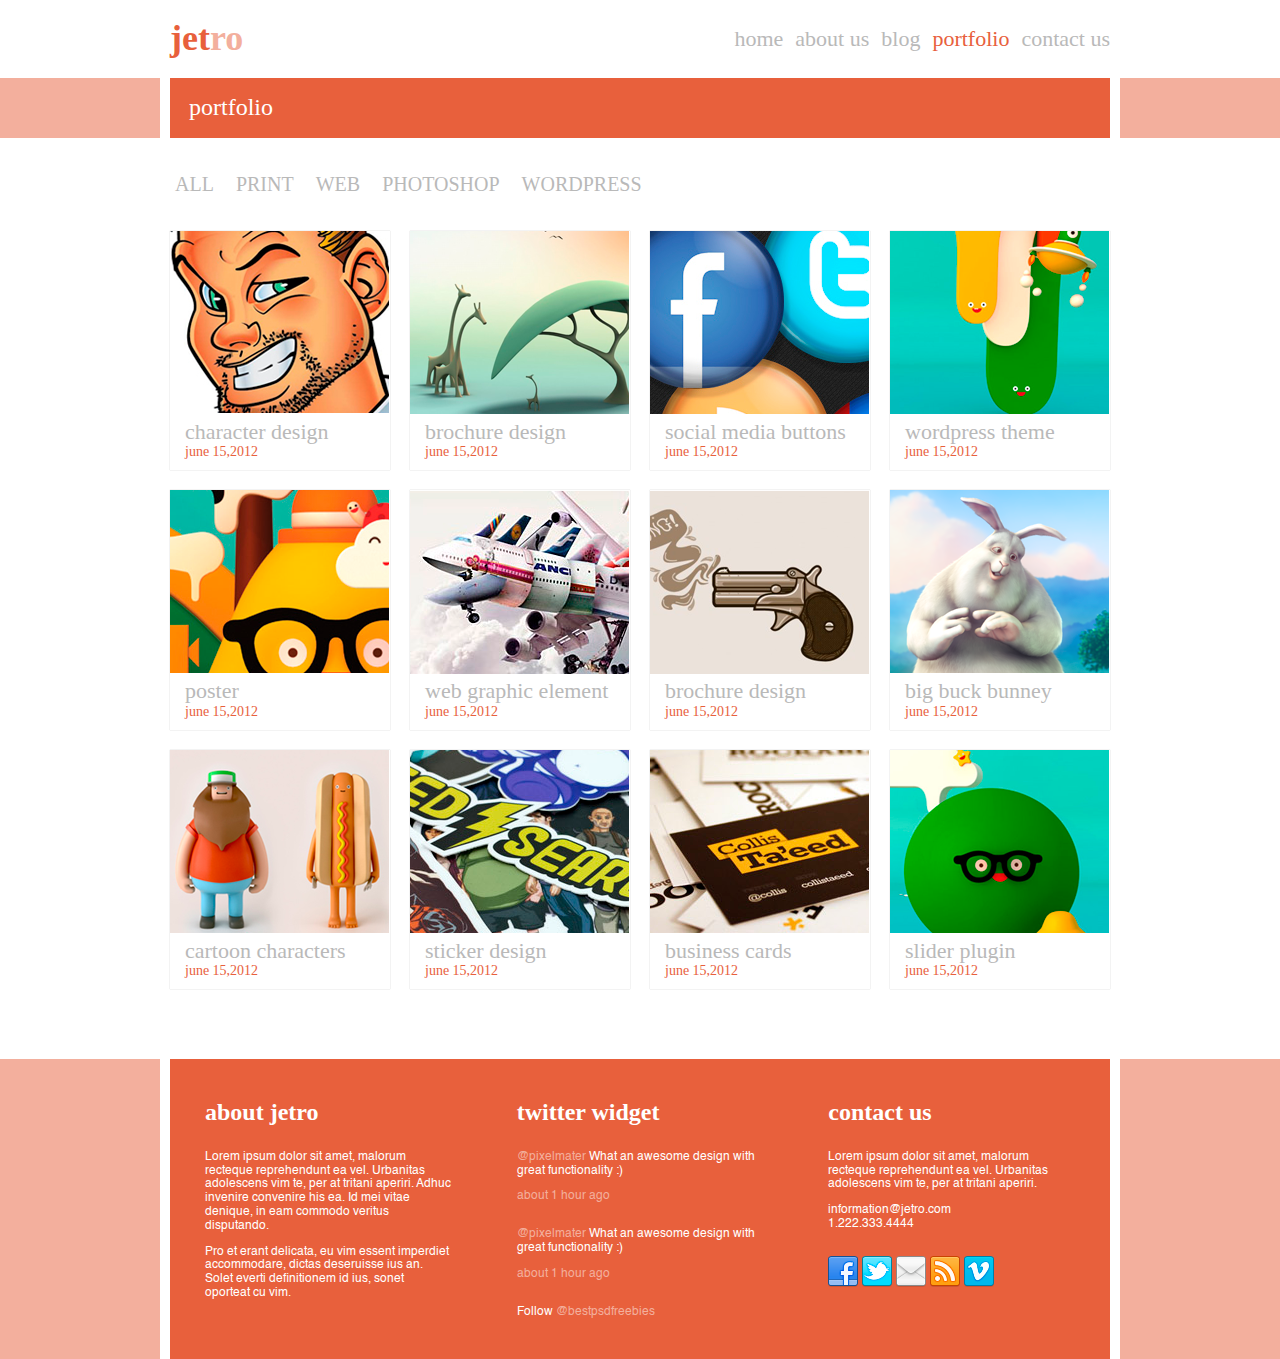
<file: portfolio.html>
<!DOCTYPE html>
<html lang="en">
<head>
    <meta charset="UTF-8">
    <meta name="viewport" content="width=device-width, initial-scale=1.0">
    <meta http-equiv="X-UA-Compatible" content="ie=edge">
    <title>Document</title>
    <link rel="stylesheet" href="css/style.css">
    <link rel="stylesheet" href="css/normalize.css">
    <link rel="stylesheet" href="css/portfolio.css">
    <link rel="stylesheet" href="fonts/Bebas-Regular.ttf">
</head>
<body>
    <header class="head">
        <div class="logo">
            <a href="index.html"><h1>jet</h1><h1>ro</h1></a>  
        </div>
        <nav class="navbar">
            <ul>
                <li><a href="index.html">home</a></li>
                <li><a href="about.html">about us</a></li>
                <li><a href="blog.html">blog</a></li>
                <li class="nav_theme"><a href="#">portfolio</a></li>
                <li><a href="contact.html">contact us</a></li>
            </ul>
        </nav>
    </header>
    <div class="container">
        <div class="container_left"></div>
        <div class="container_centre">
            <h1>portfolio</h1>
        </div>
        <div class="container_right"></div>
    </div>
    <div class="wrapper">
        <div class="wrapper_content">
            <div class="wrapper_sort">
                <ul>
                    <li>
                        <a href="#"><p>all</p></a>
                    </li>
                    <li>
                        <a href="#"><p>print</p></a>
                    </li>
                    <li>
                        <a href="#"><p>web</p></a>
                    </li>
                    <li>
                        <a href="#"><p>photoshop</p></a>
                    </li>
                    <li>
                        <a href="#"><p>wordpress</p></a>
                    </li>
                </ul>
            </div>
            <div class="wrapper_example">
                <div class="wrapper_example_item">
                    <div class="wrapper_example_row_item">
                        <a href="portfolio-item.html">
                            <div class="wrapper_example_row_item_img">
                                <img src="img/container-example1.png" alt="">
                                <div class="wrapper_example_row_item_holder">
                                    <img src="img/photo_zoom.png" alt="">
                                </div>
                            </div>
                        </a>
                        <a href="portfolio-item.html"><h1>character design</h1></a>
                        <p>june 15,2012</p>
                    </div>
                    <div class="wrapper_example_row_item">
                        <a href="portfolio-item.html">
                        <div class="wrapper_example_row_item_img">
                            <img src="img/container-example2.png" alt="">
                            <div class="wrapper_example_row_item_holder">
                                <img src="img/photo_zoom.png" alt="">
                            </div>
                        </div>
                        </a>
                        <a href="portfolio-item.html"><h1>brochure design</h1></a>
                        <p>june 15,2012</p>
                    </div>
                    <div class="wrapper_example_row_item">
                        <a href="portfolio-item.html">
                        <div class="wrapper_example_row_item_img">
                            <img src="img/container-example3.png" alt="">
                            <div class="wrapper_example_row_item_holder">
                                <img src="img/photo_zoom.png" alt="">
                            </div>
                        </div>
                        </a>
                        <a href="portfolio-item.html"><h1>social media buttons</h1></a>
                        <p>june 15,2012</p>
                    </div>
                    <div class="wrapper_example_row_item">
                        <a href="portfolio-item.html">
                        <div class="wrapper_example_row_item_img">
                            <img src="img/container-example4.png" alt="">
                            <div class="wrapper_example_row_item_holder">
                                <img src="img/photo_zoom.png" alt="">
                            </div>
                        </div>
                        </a>
                        <a href="portfolio-item.html"><h1>wordpress theme</h1></a>
                        <p>june 15,2012</p>
                    </div>
                    <div class="wrapper_example_row_item">
                        <a href="portfolio-item.html">
                            <div class="wrapper_example_row_item_img">
                                <img src="img/portfolio_item2.png" alt="">
                                <div class="wrapper_example_row_item_holder">
                                    <img src="img/photo_zoom.png" alt="">
                                </div>
                            </div>
                        </a>
                        <a href="portfolio-item.html"><h1>poster</h1></a>
                        <p>june 15,2012</p>
                    </div>
                    <div class="wrapper_example_row_item">
                        <a href="portfolio-item.html">
                            <div class="wrapper_example_row_item_img">
                                <img src="img/portfolio_item3.png" alt="">
                                <div class="wrapper_example_row_item_holder">
                                    <img src="img/photo_zoom.png" alt="">
                                </div>
                            </div>
                        </a>
                        <a href="portfolio-item.html"><h1>web graphic element</h1></a>
                        <p>june 15,2012</p>
                    </div>
                    <div class="wrapper_example_row_item">
                        <a href="portfolio-item.html">
                            <div class="wrapper_example_row_item_img">
                                <img src="img/portfolio_item4.png" alt="">
                                <div class="wrapper_example_row_item_holder">
                                    <img src="img/photo_zoom.png" alt="">
                                </div>
                            </div>
                        </a>
                        <a href="portfolio-item.html"><h1>brochure design</h1></a>
                        <p>june 15,2012</p>
                    </div>
                    <div class="wrapper_example_row_item">
                        <a href="portfolio-item.html">
                            <div class="wrapper_example_row_item_img">
                                <img src="img/portfolio_item5.png" alt="">
                                <div class="wrapper_example_row_item_holder">
                                    <img src="img/photo_zoom.png" alt="">
                                </div>
                            </div>
                        </a>
                        <a href="portfolio-item.html"><h1>big buck bunney</h1></a>
                        <p>june 15,2012</p>
                    </div>
                    <div class="wrapper_example_row_item">
                        <a href="portfolio-item.html">
                            <div class="wrapper_example_row_item_img">
                                <img src="img/portfolio_item6.png" alt=""> 
                                <div class="wrapper_example_row_item_holder">
                                    <img src="img/photo_zoom.png" alt="">
                                </div>
                            </div>
                        </a>
                        <a href="portfolio-item.html"><h1>cartoon characters</h1></a>
                        <p>june 15,2012</p>
                    </div>
                    <div class="wrapper_example_row_item">
                        <a href="portfolio-item.html">
                            <div class="wrapper_example_row_item_img">
                                <img src="img/portfolio_item7.png" alt="">
                                <div class="wrapper_example_row_item_holder">
                                    <img src="img/photo_zoom.png" alt="">
                                </div>
                            </div>
                        </a>
                        <a href="portfolio-item.html"><h1>sticker design</h1></a>
                        <p>june 15,2012</p>
                    </div>
                    <div class="wrapper_example_row_item">
                        <a href="portfolio-item.html">
                            <div class="wrapper_example_row_item_img">
                                <img src="img/portfolio_item8.png" alt="">
                                <div class="wrapper_example_row_item_holder">
                                    <img src="img/photo_zoom.png" alt="">
                                </div>
                            </div>
                        </a>
                        <a href="portfolio-item.html"><h1>business cards</h1></a>
                        <p>june 15,2012</p>
                    </div>
                    <div class="wrapper_example_row_item">
                        <a href="portfolio-item.html">
                            <div class="wrapper_example_row_item_img">
                                <img src="img/portfolio_item9.png" alt="">
                                <div class="wrapper_example_row_item_holder">
                                    <img src="img/photo_zoom.png" alt="">
                                </div>
                            </div>
                        </a>
                        <a href="portfolio-item.html"><h1>slider plugin</h1></a>
                        <p>june 15,2012</p>
                    </div>
                </div>
            </div>
        </div>
    </div>
    <footer class="wrapper_strip">
        <div class="wrapper_strip_aside"></div>
        <div class="wrapper_strip-centre">
            <div class="wrapper_strip_info">
                <a href="about.html"><h1>about jetro</h1></a> 
                <p>
                    Lorem ipsum dolor sit amet, malorum recteque reprehendunt ea vel. Urbanitas adolescens vim te, per at tritani 
                    aperiri. Adhuc invenire convenire his ea. Id mei vitae denique, in eam commodo veritus disputando. 
                </p>
                <p>
                    Pro et erant delicata, eu vim essent imperdiet accommodare, dictas deseruisse ius an. Solet everti definitionem 
                    id ius, sonet oporteat cu vim. 
                </p>
            </div>
            <div class="wrapper_strip_info">
                <a href="contact.html"><h1>twitter widget</h1></a> 
                <p class="wrapper_strip_info-item">
                    <span>@pixelmater</span> What an awesome design with great functionality :)
                </p>
                <p class="wrapper_strip_info-item">
                    <span>about 1 hour ago</span>
                </p>
                <p class="wrapper_strip_info-item">
                    <span>@pixelmater</span> What an awesome design with great functionality :)
                </p>
                <p class="wrapper_strip_info-item">
                    <span>about 1 hour ago</span>
                </p>
                <p class="wrapper_strip_info-item">
                    Follow <span>@bestpsdfreebies</span>
                </p>
            </div>
            <div class="wrapper_strip_info">
                <a href="contact.html"><h1>contact us</h1></a> 
                <p class="wrapper_strip_info-item">
                    Lorem ipsum dolor sit amet, malorum recteque reprehendunt ea vel. Urbanitas adolescens vim te, per at tritani aperiri. 
                </p>
                <p class="wrapper_strip_info-item">
                    information@jetro.com <br>
                    1.222.333.4444
                </p>
                <div class="wrapper_strip_icons">
                    <a href="http://facebook.com" target="blank_"><img src="img/facebook.png" alt="facebook"></a>
                    <a href="https://twitter.com" target="blank_"><img src="img/twitter.png" alt="twitter"></a> 
                    <a href="http://gmail.com" target="blank_"><img src="img/email.png" alt="email"></a> 
                    <a href="http://rss.by" target="blank_"><img src="img/rss.png" alt="rss"></a> 
                    <a href="http://vimeo.com" target="blank_"><img src="img/vimeo.png" alt="vimeo"></a> 
                </div>
            </div>
        </div>
        <div class="wrapper_strip_aside"></div>
    </footer>
</html>
</file>
<file: css/style.css>
@font-face {
    font-family: HelveticaNeue;
    src: url(../fonts/Helvetica.ttf);
}

@font-face { 
    font-family: HelveticaNeue_Light;
    src: url(../fonts/Helvetica-Italic-light.ttf);
}

body {
    margin: 0;
}

a {
    text-decoration: none;
}

.head {
    max-width: 940px;
    height: 78px;
    display: flex;
    align-items: flex-start;
    justify-content: space-between;
    margin: 0 auto;
    font-family: Bebas;
}

.logo {
    display: flex;
    align-items: center;
    justify-content: center;
    height: 100%;
}

.logo a {
    color: #e8603c;
    display: flex;
}

.logo h1 {
    font-size: 36px;
    margin: 0;
}

.logo a h1:last-child {
    color: #f3af9d;
}

.navbar {
    font-size: 22px;
    display: flex;
    align-items: center;
    justify-content: flex-end;
    height: 100%;
}

.navbar ul {
    display: flex;
    list-style-type: none;
}

.navbar li {
    padding-left: 12px;
}

.navbar a {
    text-decoration: none;
    color: #b9b9b9;
    flex-direction: row;
}

.nav_theme a:nth-child(1) {
    color: #e8603c;
}

.nav_theme a:nth-child(2) {
    color: #f3af9d;
    padding-left: 4px;
}

.container {
    display: flex;
    flex-direction: row;
    font-family: Bebas;
    width: 100%;
}

.container_centre {
    display: flex;
    flex: 100;
    max-width: 940px;
    height: 60px;
    background: #e8603c;
    align-items: center;
    margin: 0 10px;
}

.container_centre h1 {
    color: white;
    margin: 0;
    display: flex;
    justify-content: left;
    align-items: center;
    padding-left: 19px;
    font-size: 24px;
    font-weight: lighter;
}

.container_left {
    flex: 4;
    background: #f3af9d;
}

.container_right {
    flex: 4;
    background: #f3af9d;
}

.wrapper {
    width: 940px;
    margin: 0 auto;
    display: flex;
    flex-direction: row;
    padding-top: 25px;
}

.container_main {
    font-family: HelveticaNeue;
    font-size: 12px;
    color: #646464;
    max-width: 670px;
    margin-right: 50px;
}

.sidebar h1 {
    font-size: 18px;
    color: #e8603c;
    font-family: Bebas;
    font-weight: lighter;
}

.sidebar {
    font-size: 12px;
    font-family: HelveticaNeue;
    color: #646464;
    max-width: 220px;
}

.sidebar_item p:nth-child(2), .sidebar_item {
    margin-bottom: 24px;
}

.sidebar_item_header a, .sidebar_item_header a {
    text-decoration: none;
}

.sidebar_item_header, .sidebar_item_header {
    display: flex;
    flex-direction: row;
    align-items: center;
}

.sidebar_item_header h1, .sidebar_item_header h1 {
    margin-top: 0;
    margin-right: 16px;
    margin-bottom: 0;
}

.sidebar_item_header img {
    height: 14px;
}

.sidebar_item ul {
    list-style-type: none;
    padding-left: 0;
}

.sidebar_item a {
    text-decoration: none;
    color: #464646;
}

.sidebar_item_header {
    display: flex;
    flex-direction: row;
    align-items: center;
    margin-bottom: 15px;
}

.sidebar_item_header h1 {
    margin-top: 0;
    margin-right: 12px;
    margin-bottom: 0;
}

.wrapper_strip {
    max-height: 300px;
    display: flex;
    flex-direction: row;
    justify-content: space-between;
    color: white; 
}

.wrapper_strip h1 {
    color: white;
    margin: 0 0 12px 0;
    display: flex;
    justify-content: left;
    align-items: center;
    font-size: 24px;
    font-weight: bold;
    font-family: Bebas;
}

.wrapper_strip p {
    font-family: HelveticaNeue;
    font-size: 12px; 
}

.wrapper_strip-centre {
    display: flex;
    max-width: 940px;
    height: 300px;
    background: #e8603c;
    margin: 0 10px;
}

.wrapper_strip_aside {
    flex: 4;
    background: #f3af9d;
}

.wrapper_strip_info {
    display: flex;
    flex-direction: column;
    flex: 1;
    margin-top: 40px;
}

.wrapper_strip_info a {
    text-decoration: none;
}

.wrapper_strip_info:nth-child(1) {
    margin-right: 65px;
    margin-left: 35px;
}

.wrapper_strip_info:last-child {
    margin-right: 35px;
    margin-left: 65px;  
} 

.wrapper_strip_info p:nth-child(3) {
    margin-top: 0;
}

.wrapper_strip_info p:nth-child(5) {
    margin-top: 0;
}

.wrapper_strip_info-item span {
    color: #f3af9d;
}

.wrapper_strip_info:nth-child(3) p:nth-child(3) {
    margin-bottom: 24px;
}

.slider-item img {
    width: 50px;
    height: 50px;
}

.slider-item {
    margin-bottom: 5px;
    display: flex !important;
    justify-content: center;
    align-items: center;
}
</file>
<file: css/about.css>
.container_image {
    margin-top: 28px;
    margin-bottom: 27px;
    display: flex;
    flex-direction: row;
}

.wrapper_image {
    border: 2px solid #b9b9b9;
    padding: 1px;
    display: inline-block;
    width: 180px;
    height: 180px;
    margin-right: 26px;
}

.wrapper_image img {
    width: 180px;
    height: 180px;
}

.container_start_text {
    margin-top: 0;
}

.container_text p {
    margin: 0;
}

.container_paragraph p:nth-child(2) {
    margin-top: 24px;
}

.container_caps p {
    display: inline-block;
    margin-bottom: 0;
}

.caps {
    font-size: 32px;
    color: #e8603c;
    font-weight: bold;
    margin-right: 8px;
    height: 35px;
    float: left;
}

.caps p {
    margin: 0;
    height: 35px;
}

.container_quote {
    display: flex;
    flex-direction: row;
    margin-top: 35px;
    margin-bottom: 35px;
}

.container_quote_strip {
    border-left: 8px solid #e8603c;
    margin-left: 50px;
}

.container_quote p {
    font-size: 12px;
    margin-left: 20px;
    margin-top: 0;
    margin-bottom: 0;
    font-family: HelveticaNeue_Light;
}

.container_block_text_2 {
    display: flex;
    flex-direction: row;
    justify-content: space-between;
    margin-bottom: 35px;
}

.container_text_block {
    max-width: 310px;
}

.container_text_block p {
    margin-top: 0;
    margin-bottom: 0;
}

.container_block_text_3 {
    display: flex;
    justify-content: space-between;
    flex-direction: row;
}

.container_text_block_2 {
    max-width: 210px;
}

.container_text_block_2 p {
    margin-top: 0;
    margin-bottom: 0;
}

.container_alert-text {
    font-size: 14px;
}

.container_alert-text-item {
    margin-bottom: 20px;
    text-align: center;
}

.container_alert-text-item p { 
    padding: 26px;
    margin: 0;
}

.container_alert-text-item:nth-child(1) {
    margin-top: 38px;
    background: #effeb9;
    border: 1px solid #98c601;
    color: #98c601;
}

.container_alert-text-item:nth-child(2) {
    background: #fbcbc1;
    border: 1px solid #eb5439;
    color: #eb5439;
}

.container_alert-text-item:nth-child(3) {
    background: #ffe9ad;
    border: 1px solid #fab418;
    color: #fab418;
}

.container_alert-text-item:nth-child(4) {
    background: #d1e4f3;
    border: 1px solid #4d8fcb;
    color: #4d8fcb;
    margin-bottom: 40px;
}

@media screen and (max-width: 1024px) {
    .head {
        margin-left: 0;
    }
    
    .logo {
        margin-left: 30px;
    }

    .navbar {
        margin-right: 30px;
    }

    .container_left {
        flex: 0
    }

    .container_right {
        flex: 0
    }

    .container_centre {
        margin: 0;
        max-width: 1024px;
    }

    .wrapper_strip_aside {
        flex: 0
    }

    .wrapper_strip-centre {
        margin: 0;
        max-width: 1024px;
    }

    .container_centre h1 {
        padding-left: 30px;
    }

    .wrapper {
        width: 100%;
    }

    .container_main {
        margin-left: 30px
    }

    .sidebar {
        margin-right: 30px;
    }

    
    .wrapper_image {
        float: left;
        margin-bottom: 20px;
    }
}

@media screen and (max-width: 768px) {
    .wrapper {
        flex-direction: column;
        align-items: center;
        width: 100%;
    }

    .sidebar {
        display: none;   
    }

    .container_main {
        padding-left: 30px;
        padding-right: 30px;
        max-width:100%;
        margin: 0;
    }


    .container_image {
        display: block;
    }
}

@media screen and (max-width: 600px) {
    .logo {
        margin-top: 15px;
        margin-bottom: 15px;
    }
    
    .head {
        flex-direction: column;
        height: auto;
    }

    .navbar {
        width: 100%;
        justify-content: center;
        flex-direction: column;
        margin-right: 0;
    }

    .navbar ul {
        padding-left: 0;
        margin: 0;
        display: block;
        width: 100%;
    }

    .navbar li {
        padding-left: 0;
        box-shadow: inset 0px 1px 1px #e8603c;
        padding-top: 10px;
        padding-bottom: 10px;
        width: 100%;
        justify-content: center;
        align-items: center;
        display: flex;
    }

    .wrapper_strip {
        max-height: 1000px;
    }

    .wrapper_strip-centre {
        flex-direction: column;
        height: auto;
    }

    .wrapper_strip_info:first-child, .wrapper_strip_info:nth-child(2), .wrapper_strip_info:last-child {
        margin: 30px;
    }

    .wrapper_strip_info:nth-child(2), .wrapper_strip_info:last-child {
        margin-top: 15px;
    }

    .container_quote_strip {
        margin-left: 25px;
    }
}

@media screen and (max-width: 380px) {
    .container_text_block_2 {
        margin-left: 5px;
    }

    .container_text_block_2:first-child {
        margin-left: 0;
    }

    .wrapper_image {
        margin-right: 10px;
    }
}
</file>
<file: css/blog.css>
.content {
    display: flex;
    flex-direction: row;
}

.wrapper_aside {
    flex: 4;
    padding-top: 25px;
    display: flex;
    flex-direction: column;
    align-items: flex-end;
}

.wrapper_aside_icon {
    display: flex;
    align-items: center;
    justify-content: center;
    background-color: #e8603c;
    width: 75px;
    height: 75px;
    margin-bottom: 515px;
}

.wrapper_aside_icon:nth-child(4) {
    margin-bottom: 124px;
}

.wrapper_aside_icon:nth-child(5) {
    margin-bottom: 0;
}

.wrapper {
    margin: 0 10px;
}

.wrapper_main {
    max-width: 670px;
    margin-right: 50px;
}

.wrapper_mediapost {
    display: flex;
    flex-direction: column;
    margin-bottom: 50px;
    position: relative;
    max-width: 670px;
    flex: 1;
}

.wrapper_mediapost_media {
    position: relative;
} 

.wrapper_mediapost_media img {
    width: 100%;
}

.wrapper_mediapost_descr {
    display: flex;
    flex-direction: row;
    justify-content: space-between;
    margin-top: 15px;
    margin-bottom: 50px;
}

.wrapper_mediapost_descr h1 {
    color: #e8603c;
    font-family: Bebas;
    font-weight: lighter;
    margin: 0;
}

.wrapper_mediapost_descr p {
    font-family: HelveticaNeue;
    font-size: 12px;
    margin-bottom: 10px;
    margin-top: 5px;
}

.wrapper_mediapost_descr_info {
    max-width: 140px;
}

.wrapper_mediapost_descr_maininfo {
    max-width: 530px;
}

.wrapper_mediapost_descr_info h1 {
    font-size: 16px;
}

.wrapper_mediapost_descr_info p {
    color: #cccccc;
}

.wrapper_mediapost_descr_maininfo h1 {
    font-size: 24px;
    margin-bottom: 15px;
}

.wrapper_mediapost_descr_maininfo p {
    color: black;
}

.wrapper_mediapost_strip img {
    width: 100%;
}

.wrapper_post {
    display: flex;
    flex-direction: column;
    margin-bottom: 50px;
    position: relative;
    flex: 1;
}

.wrapper_quote {
    display: flex;
    flex-direction: row;
    justify-content: space-around;
    align-items: center;
    background-color: #f5f5f5;
    font-family: HelveticaNeue_Light;
    font-size: 13px;
    color: black;
    max-width: 654px;
    max-height: 76px;
    margin-bottom: 50px;
    position: relative;
    flex: 1;
}

.wrapper_quote_img {
    margin: 20px 20px 33px 40px;
}

.wrapper_quote_descr {
    margin-right: 20px;
}

.wrapper_quote_strip img {
    width: 100%;
}

.wrapper_post_adv {
    display: flex;
    flex-direction: column;
    margin-bottom: 45px;
    position: relative;
    max-width: 670px;
    flex: 1;
}

.wrapper_post_adv_descr {
    margin-bottom: 50px;
}

.wrapper_post_adv h1 {
    font-family: Bebas;
    color: #e8603c;
    font-size: 24px;
    font-weight: lighter;
    margin: 0;
}

.wrapper_post_adv a {
    text-decoration: none;  
}

.wrapper_post_adv p {
    margin-top: 3px;
    font-size: 12px;
    font-family: HelveticaNeue;
    color: #a6a6a6;
}

.wrapper_post_adv h5 {
    font-size: 12px;
    font-family: HelveticaNeue;
    color: black;
    font-weight: lighter;
}

.wrapper_post_adv_strip img {
    width: 100%;
}

.wrapper_buttons {
    margin-bottom: 50px;
    font-family: Bebas;
}

.wrapper_buttons ul {
    display: flex;
    list-style-type: none;
    padding-left: 0;
    margin: 0;
}

.wrapper_buttons li {
    padding-left: 12px;
}

.wrapper_buttons li:first-child {
    padding-left: 0;
}

.wrapper_buttons a {
    text-decoration: none;
    color: white;
    background: #e8603c;
    opacity: 0.5;
    padding: 4px 11px;
}

.wrapper_buttons a:hover, .wrapper_buttons a:focus {
    opacity: 1;
}

@media screen and (max-width: 1150px) {
    .wrapper_aside {
        display: none;
    }

    .content {
        justify-content: center;
    }
}

@media screen and (max-width: 1024px) {
    .head {
        margin-left: 0;
        margin-right: 0;
        max-width: 100%;
    }

    .logo {
        margin-left: 30px;
    }

    .navbar {
        margin-right: 30px;
    }

    .container_left {
        flex: 0
    }

    .container_right {
        flex: 0
    }

    .container_centre {
        margin: 0;
        max-width: 1024px;
    }

    .wrapper_strip_aside {
        flex: 0;
    }

    .wrapper_main {
        max-width: 100%;
    }

    .wrapper_strip-centre {
        margin: 0;
        max-width: 1024px;
    }

    .container_centre h1 {
        padding-left: 30px;
    }

    .wrapper {
        width: 100%;
        margin-left: 30px;
        margin-right: 30px;
        justify-content: space-around 
    }

    .container_main {
        margin-left: 30px
    }

    .wrapper_strip_info:first-child {
        margin-left: 30px;
    }

    .wrapper_mediapost {
        height: auto;
    }

    .wrapper_main {
        margin-right: 0;
    }
    
    .sidebar {
        display: none;   
    }
}

@media screen and (max-width: 768px) {
    .wrapper {
        flex-direction: column;
        align-items: center;
        width: 100%;
    }


    .container_main {
        padding-left: 30px;
        padding-right: 30px;
        max-width:100%;
        margin: 0;
    }

    .wrapper_image {
        float: left;
        margin-bottom: 20px;
    }

    .container_image {
        display: block;
    }
}

@media screen and (max-width: 600px) {
    .logo {
        margin-top: 15px;
        margin-bottom: 15px;
    }
    
    .head {
        flex-direction: column;
        height: auto;
    }

    .navbar {
        width: 100%;
        justify-content: center;
        flex-direction: column;
        margin-right: 0;
    }

    .navbar ul {
        padding-left: 0;
        margin: 0;
        display: block;
        width: 100%;
    }

    .navbar li {
        padding-left: 0;
        box-shadow: inset 0px 1px 1px #e8603c;
        padding-top: 10px;
        padding-bottom: 10px;
        width: 100%;
        justify-content: center;
        align-items: center;
        display: flex;
    }

    .wrapper_strip {
        max-height: 1000px;
    }

    .wrapper_strip-centre {
        flex-direction: column;
        height: auto;
    }

    .wrapper_strip_info:first-child, .wrapper_strip_info:nth-child(2), .wrapper_strip_info:last-child {
        margin: 30px;
    }

    .wrapper_strip_info:nth-child(2), .wrapper_strip_info:last-child {
        margin-top: 15px;
    }

    .container_quote_strip {
        margin-left: 25px;
    }

    .wrapper_mediapost:nth-child(2) {
        margin-bottom: 0;
    }

    .wrapper_mediapost_descr_info {
        margin-right: 10px;
    }

    .wrapper_mediapost, .wrapper_post, .wrapper_mediapost_descr, .wrapper_quote, .wrapper_post_adv, .wrapper_post_adv_descr {
        margin-bottom: 25px;
    }

    .wrapper_post_adv_descr h5 {
        margin-bottom: 0;
    }
}

@media screen and (max-width: 420px) {
    .wrapper_quote_img {
        margin: 20px 20px 33px 20px;
    }

    .wrapper_quote_descr p {
        margin: 0;
        max-height: 100%;
        font-size: 12px;
    }
}

@media screen and (max-width: 380px) {
    .container_text_block_2 {
        margin-left: 5px;
    }

    .container_text_block_2:first-child {
        margin-left: 0;
    }
}
</file>
<file: css/contact.css>
.container_info {
    margin-top: 35px;
    display: flex;
    flex-direction: row;
}

.inp {
    width: 200px;
    height: 35px;
    margin-bottom: 12px;
    font-family: Bebas;
    padding-left: 15px;
    color: #e8603c;
    border: 1px solid #e8603c;
}

.text {
    color: #e8603c;
    border: 1px solid #e8603c;
}

.container_info_form  input::-webkit-input-placeholder {
    color: #d3836d;
}

.container_info_form input::-moz-placeholder {
    color: #d3836d;
}

.container_info_form input::placeholder {
    color: #d3836d;
}

.container_info_form textarea::placeholder {
    color: #d3836d;
}

.container_info_form textarea::-webkit-input-placeholder {
    color: #d3836d;
}

.container_info_form textarea::-moz-placeholder {
    color: #d3836d;
}

.inp:focus {
    outline: 1px solid #e8603c;
}

.text:focus {
    outline: 1px solid #e8603c;
}

.container_info_form textarea {
    width: 440px;
    height: 200px;
    font-family: Bebas;
    padding-left: 15px;
    padding-top: 15px;
}

.submit input {
    background: #e8603c;
    border: none;
    width: 70px;
    height: 30px;
    color: white;
    font-family: Bebas;
    cursor: pointer;
}

.submit input:hover {
    background: #e04e25;
    font-size: 14px;
}

.submit input:focus {
    background: #e8603c;
}

.submit {
    margin-bottom: 40px;
}

.container_info_map p:nth-child(1) {
    margin-top: 0;
}

.container_info_map p:nth-child(2) {
    color: #e8603c;
    font-weight: bold;
    margin-bottom: 0;
}

.container_info_map p:nth-child(3) {
    margin-top: 0;
}

.container_info_map p:nth-child(3) {
    margin-top: 0;
}

.container_info_map {
    margin-right: 35px;
}

.container_info_map a {
    color: #646464;
}

@media screen and (max-width: 1024px) {
    .head {
        margin-left: 0;
        margin-right: 0;
        max-width: 100%;
    }
    
    .logo {
        margin-left: 30px;
    }

    .navbar {
        margin-right: 30px;
    }

    .container_left {
        flex: 0;
    }

    .container_right {
        flex: 0;
    }

    .container_centre {
        margin: 0;
        max-width: 1024px;
    }

    .wrapper_strip_aside {
        flex: 0
    }

    .wrapper_strip-centre {
        margin: 0;
        max-width: 1024px;
    }

    .container_centre h1 {
        padding-left: 30px;
    }

    .wrapper {
        width: 100%;
    }

    .container_main {
        padding-left: 30px;
        padding-right: 30px;
        max-width:100%;
        margin: 0;
    }
    .sidebar {
        display: none;   
    }
}

@media screen and (max-width: 768px) {
    .wrapper {
        flex-direction: column;
        align-items: center;
        width: 100%;
    }

    .container_info {
        flex-direction: column-reverse;
        margin-top: 25px;
        margin-bottom: 15px;
    }

    .container_info_map {
        margin-right: 0;
    }

    .container_info_form textarea {
        width: 95%;
    }
}

@media screen and (max-width: 600px) {
    .logo {
        margin-top: 15px;
        margin-bottom: 15px;
    }
    
    .head {
        flex-direction: column;
        height: auto;
    }

    .navbar {
        width: 100%;
        justify-content: center;
        flex-direction: column;
        margin-right: 0;
    }

    .navbar ul {
        padding-left: 0;
        margin: 0;
        display: block;
        width: 100%;
    }

    .navbar li {
        padding-left: 0;
        box-shadow: inset 0px 1px 1px #e8603c;
        padding-top: 10px;
        padding-bottom: 10px;
        width: 100%;
        justify-content: center;
        align-items: center;
        display: flex;
    }

    .wrapper_strip {
        max-height: 1000px;
    }

    .wrapper_strip-centre {
        flex-direction: column;
        height: auto;
    }

    .wrapper_strip_info:first-child, .wrapper_strip_info:nth-child(2), .wrapper_strip_info:last-child {
        margin: 30px;
    }

    .wrapper_strip_info:nth-child(2), .wrapper_strip_info:last-child {
        margin-top: 15px;
    }

    .container_quote_strip {
        margin-left: 25px;
    }
}

@media screen and (max-width: 380px) {
    .container_text_block_2 {
        margin-left: 5px;
    }

    .container_text_block_2:first-child {
        margin-left: 0;
    }
}
</file>
<file: css/portfolio-item.css>
@font-face {
    font-family: HelveticaNeue;
    src: url(../fonts/Helvetica.ttf);
}

@font-face { 
    font-family: HelveticaNeue_Light;
    src: url(../fonts/Helvetica-Italic-light.ttf);
}

body {
    margin: 0;
}

.head {
    max-width: 940px;
    height: 78px;
    display: flex;
    align-items: flex-start;
    justify-content: space-between;
    margin: 0 auto;
    font-family: Bebas;
}

.logo {
    color: #e8603c;
    display: flex;
    align-items: center;
    justify-content: center;
    height: 100%;
}

.logo h1 {
    font-size: 36px;
    margin: 0;
}

.logo h1:last-child {
    color: #f3af9d;
}

.navbar {
    font-size: 22px;
    display: flex;
    align-items: center;
    justify-content: flex-end;
    height: 100%;
}

.navbar ul {
    display: flex;
    list-style-type: none;
}

.navbar li {
    padding-left: 12px;
}

.navbar a {
    text-decoration: none;
    color: #b9b9b9;
    flex-direction: row;
}

.nav_theme a:nth-child(1) {
    color: #e8603c;
}

.nav_theme a:nth-child(2) {
    color: #f3af9d;
    padding-left: 4px;
}

.wrapper {
    display: flex;
    padding-bottom: 25px;
}

.wrapper_content {
    display: flex;
    flex-direction: column;
    font-family: Bebas;
    max-width: 940px;
} 

.wrapper_content img {
    width: 100%;
}

.wrapper_text {
    margin-top: 10px;
    margin-bottom: 30px;
    font-size: 12px;
    font-family: HelveticaNeue;
    color: #4e4e4e;
}

.wrapper_decorationline {
    display: flex;
    flex-direction: row; 
    max-width: 940px;
    align-items: center;
    margin-bottom: 20px;
}

.wrapper_decorationline h1 {
    margin: 0 12px 0 0;
    color: #e8603c;
    font-size: 24px;
    font-weight: lighter;
}

.wrapper_example {
    display: flex;
    flex-direction: row;
}

.wrapper_example_item {
    margin-left: 20px;
    box-shadow: 0 0 1px #b9b9b9;
    position: relative;
    display: inline-block;
    flex-grow: 1;
    width: calc(25% - 2em);
}

.wrapper_example_item h1 {
    font-size: 22px;
    color: #b9b9b9;
    font-weight: lighter;
    margin-bottom: 0;
    margin-top: 5px;
    margin-left: 15px;
}

.wrapper_example_item p {
    font-size: 14px;
    color: #e8603c;
    margin-top: 0;
    margin-bottom: 10px;
    margin-left: 15px;
}

.wrapper_example_item:first-child {
    margin-left: 0;
}

.wrapper_strip {
    max-height: 300px;
    display: flex;
    flex-direction: row;
    justify-content: space-between;
    color: white; 
}

.wrapper_strip h1 {
    color: white;
    margin: 0 0 12px 0;
    display: flex;
    justify-content: left;
    align-items: center;
    font-size: 24px;
    font-weight: bold;
    font-family: Bebas;
}

.wrapper_strip p {
    font-family: HelveticaNeue;
    font-size: 12px; 
}

.wrapper_strip-centre {
    display: flex;
    max-width: 940px;
    height: 300px;
    background: #e8603c;
    margin: 0 10px;
}

.wrapper_strip-left {
    flex: 4;
    background: #f3af9d;
}

.wrapper_strip-right {
    flex: 4;
    background: #f3af9d;
}

.wrapper_strip_info {
    display: flex;
    flex-direction: column;
    flex: 1;
    margin-top: 40px;
}

.wrapper_strip_info:nth-child(1) {
    margin-right: 65px;
    margin-left: 35px;
}

.wrapper_strip_info:last-child {
    margin-right: 35px;
    margin-left: 65px;  
} 

.wrapper_strip_info p:nth-child(3) {
    margin-top: 0;
}

.wrapper_strip_info p:nth-child(5) {
    margin-top: 0;
}

.wrapper_strip_info-item span {
    color: #f3af9d;
}

.wrapper_strip_info:nth-child(3) p:nth-child(3) {
    margin-bottom: 24px;
}

.wrapper_example_item_img {
    position: relative;
    max-height: 100%;
}

.wrapper_decorationline_img {
    position: relative;
    width: 100%;
}

.wrapper_decorationline_text {
    width: 20%;
}

.wrapper img {
    width: 100%;
}

.wrapper_decorationline img {
    width: 100%;
}


.wrapper_example_item_holder {
    display: flex;
    justify-content: center;
    align-items: center;
    position: absolute;
    left:0;
    bottom:0;
    right:0;
    top:0;
    background:rgba(0,0,0, 0.5);
    display:none;
}

.wrapper_example_item_img:hover .wrapper_example_item_holder {
    display: flex;
    justify-content: center;
    align-items: center;
}

.wrapper_example_item_holder img {
    width: 17%;
}

@media screen and (max-width: 1024px) {    
    .head {
        margin-left: 0;
        margin-right: 30px;
        max-width: 100%;
    }

    .logo {
        margin-left: 30px;
    }

    .container_left {
        flex: 0
    }

    .container_right {
        flex: 0
    }

    .container_centre {
        margin: 0;
        max-width: 1024px;
    }

    .wrapper_strip_aside {
        flex: 0
    }

    .wrapper_strip-centre {
        margin: 0;
        max-width: 1024px;
    }

    .container_centre h1 {
        padding-left: 30px;
    }

    .wrapper {
        align-items: center;
        width: 100%;
    }

    .wrapper_content {
        max-width: 100%;
        align-items: center;
        padding: 30px;  
    }

    .container_main {
        margin-left: 30px
    }

    .sidebar {
        margin-right: 30px;
    }

    .wrapper_example {
        margin-bottom: 0;
    }

    .wrapper_example_item h1 {
        margin-right: 15px; 
    }
}

@media screen and (max-width: 768px) {
    .wrapper {
        flex-direction: column;
        align-items: center;
        width: 100%;
    }

    .sidebar {
        display: none;   
    }

    .container_main {
        padding-left: 30px;
        padding-right: 30px;
        max-width: 100%;
        margin: 0;
    }

    .wrapper_image {
        float: left;
        margin-bottom: 20px;
    }

    .container_image {
        display: block;
    }

    .wrapper_example {
        flex-wrap: wrap;
        justify-content: space-around;
    }

    .wrapper_example_item {
        margin-left: 15px;
        margin-bottom: 20px;
    
    }

}

@media screen and (max-width: 600px) {
    .head {
        margin-right: 0;
    }
    
    .logo {
        margin-top: 15px;
        margin-bottom: 15px;
    }
    
    .head {
        flex-direction: column;
        height: auto;
    }

    .navbar {
        width: 100%;
        justify-content: center;
        flex-direction: column;
        margin-right: 0;
    }

    .navbar ul {
        padding-left: 0;
        margin: 0;
        display: block;
        width: 100%;
    }

    .navbar li {
        padding-left: 0;
        box-shadow: inset 0px 1px 1px #e8603c;
        padding-top: 10px;
        padding-bottom: 10px;
        width: 100%;
        justify-content: center;
        align-items: center;
        display: flex;
    }

    .wrapper_strip {
        max-height: 1000px;
    }

    .wrapper_strip-centre {
        flex-direction: column;
        height: auto;
    }

    .wrapper_strip_info:first-child, .wrapper_strip_info:nth-child(2), .wrapper_strip_info:last-child {
        margin: 30px;
    }

    .wrapper_strip_info:nth-child(2), .wrapper_strip_info:last-child {
        margin-top: 15px;
    }

    .container_quote_strip {
        margin-left: 25px;
    }

    .wrapper_example_item {
        flex-grow: 1;
        width: calc(50% - 2em);
    }

    
    .wrapper_example_item:nth-child(2n+1) {
        margin-left: 0;
    }

    .wrapper_decorationline_img {
        display: none;
    }

    .wrapper_decorationline_text {
        width: 100%;
    }

    .wrapper_decorationline_text h1 {
        margin: 0;
    }
}

@media screen and (max-width: 425px) {
    .wrapper_example_item_text {
        align-items: flex-start;
    }

    .wrapper_example_item {
        flex-grow: 1;
        width: 100%;
        margin-left: 0
    }
}

@media screen and (max-width: 380px) {
    .container_text_block_2 {
        margin-left: 5px;
    }

    .container_text_block_2:first-child {
        margin-left: 0;
    }

    .wrapper_image {
        margin-right: 10px;
    }

    .wrapper_example_item h1 {
        font-size: 18px;
        margin-right: 15px;
    }
}
</file>
<file: css/portfolio.css>
@font-face {
    font-family: HelveticaNeue;
    src: url(../fonts/Helvetica.ttf);
}

@font-face { 
    font-family: HelveticaNeue_Light;
    src: url(../fonts/Helvetica-Italic-light.ttf);
}

body {
    margin: 0;
}

.head {
    max-width: 940px;
    height: 78px;
    display: flex;
    align-items: flex-start;
    justify-content: space-between;
    margin: 0 auto;
    font-family: Bebas;
}

.logo {
    color: #e8603c;
    display: flex;
    align-items: center;
    justify-content: center;
    height: 100%;
}

.logo h1 {
    font-size: 36px;
    margin: 0;
}

.logo h1:last-child {
    color: #f3af9d;
}

.navbar {
    font-size: 22px;
    display: flex;
    align-items: center;
    justify-content: flex-end;
    height: 100%;
}

.navbar ul {
    display: flex;
    list-style-type: none;
}

.navbar li {
    padding-left: 12px;
}

.navbar a {
    text-decoration: none;
    color: #b9b9b9;
    flex-direction: row;
}

.nav_theme a:nth-child(1) {
    color: #e8603c;
}

.nav_theme a:nth-child(2) {
    color: #f3af9d;
    padding-left: 4px;
}

.wrapper {
    display: flex;
    flex-direction: column;
    font-family: Bebas;
    max-width: 940px;
    padding-top: 0;
    margin: 0 auto;
} 

.wrapper_sort {
    display: flex;
    flex-direction: row;
    margin-bottom: 30px;
}

.wrapper_sort a {
    display: flex;
    align-items: center;
    justify-content: center;
    margin-left: 10px;
    text-decoration: none;
    padding: 5px 5px;
}

.wrapper_sort a:first-child {
    margin-left: 0;
}

.wrapper_sort a:focus, .wrapper_sort a:hover {
    background: #e8603c;
    color: white;
}

.wrapper_sort li:hover a, .wrapper_sort li a:focus {
    color: white;
}

.wrapper_sort ul {
    display: flex;
    list-style-type: none;
    padding-left: 0;
    margin: 0;
}

.wrapper_sort li {
    padding-left: 12px;
}

.wrapper_sort li:first-child {
    padding-left: 0;
}

.wrapper_sort p {
    text-transform: uppercase;
    color: #b9b9b9;
    font-size: 20px;
    margin-bottom: 0;
    margin-top: 0;
}

.wrapper_sort li:hover a p, .wrapper_sort li a p:focus {
    color: white;
}

.wrapper_example {
    display: flex;
    flex-direction: column;
    justify-content: space-between;
    margin-bottom: 50px;
}

.wrapper_example_item {
    display: flex;
    flex-direction: row;
    justify-content: space-between;
    margin-bottom: 20px;
    flex-wrap: wrap;
}

.wrapper_example_item:last-child {
    margin-bottom: 0;
}

.wrapper_example_row_item {
    box-shadow: 0 0 1px #b9b9b9;
    display: inline-block;
    position: relative;
    flex-grow: 1;
    width: calc(25% - 2em);
}

.wrapper_example_row_item:nth-child(4n+1) {
    margin-left: 0;
}

.wrapper_example_row_item_img {
    position: relative;
    max-height: 183px;
}

.wrapper_example_row_item_img img {
    width: 100%;
}

.wrapper_example_row_item_holder img {
    width: 17%;
}

.wrapper_example_row_item h1 {
    font-size: 22px;
    color: #b9b9b9;
    font-weight: lighter;
    margin-bottom: 0;
    margin-top: 5px;
    margin-left: 15px;
}

.wrapper_example_row_item p {
    font-size: 14px;
    color: #e8603c;
    margin-top: 0;
    margin-bottom: 10px;
    margin-left: 15px;
}

.wrapper_example_row_item:first-child {
    margin-left: 0;
}

.wrapper_content {
    display: flex;
    flex-direction: column;
    font-family: Bebas;
    max-width: 940px;
    padding-top: 30px;
}

.wrapper_strip {
    max-height: 300px;
    display: flex;
    flex-direction: row;
    justify-content: space-between;
    color: white; 
}

.wrapper_strip h1 {
    color: white;
    margin: 0 0 12px 0;
    display: flex;
    justify-content: left;
    align-items: center;
    font-size: 24px;
    font-weight: bold;
    font-family: Bebas;
}

.wrapper_strip p {
    font-family: HelveticaNeue;
    font-size: 12px; 
}

.wrapper_strip-centre {
    display: flex;
    max-width: 940px;
    height: 300px;
    background: #e8603c;
    margin: 0 10px;
}

.wrapper_strip-left {
    flex: 4;
    background: #f3af9d;
}

.wrapper_strip-right {
    flex: 4;
    background: #f3af9d;
}

.wrapper_strip_info {
    display: flex;
    flex-direction: column;
    flex: 1;
    margin-top: 40px;
}

.wrapper_strip_info:nth-child(1) {
    margin-right: 65px;
    margin-left: 35px;
}

.wrapper_strip_info:last-child {
    margin-right: 35px;
    margin-left: 65px;  
} 

.wrapper_strip_info p:nth-child(3) {
    margin-top: 0;
}

.wrapper_strip_info p:nth-child(5) {
    margin-top: 0;
}

.wrapper_strip_info-item span {
    color: #f3af9d;
}

.wrapper_strip_info:nth-child(3) p:nth-child(3) {
    margin-bottom: 24px;
}

.wrapper_example_row_item_holder {
    display: flex;
    justify-content: center;
    align-items: center;
    position: absolute;
    left:0;
    bottom:0;
    right:0;
    top:0;
    background:rgba(0,0,0, 0.5);
    display:none;
}

.wrapper_example_row_item_img:hover .wrapper_example_row_item_holder {
    display: flex;
    justify-content: center;
    align-items: center;
}

.wrapper_example_row_item {
    margin-left: 20px;
    margin-bottom: 20px;
}

.wrapper_example_row_item:first-child {
    margin-left: 0;
}

@media screen and (max-width: 1024px) {    
    .head {
        margin-left: 0;
        margin-right: 40px;
        max-width: 100%;
    }

    .logo {
        margin-left: 40px;
    }

    .container_left {
        flex: 0
    }

    .container_right {
        flex: 0
    }

    .container_centre {
        margin: 0;
        max-width: 1024px;
    }

    .wrapper_strip_aside {
        flex: 0
    }

    .wrapper_strip-centre {
        margin: 0;
        max-width: 1024px;
    }

    .container_centre h1 {
        padding-left: 40px;
    }

    .wrapper {
        align-items: center;
        width: 100%;
    }

    .wrapper_content {
        max-width: 100%;
        align-items: center;
        padding: 40px;
    }

    .container_main {
        margin-left: 30px
    }

    .sidebar {
        margin-right: 30px;
    }

    .wrapper_example_item {
        margin-bottom: 0;
    }

    .wrapper_sort {
        align-items: flex-start;
        width: 100%;
        justify-content: flex-start;
    }

    .wrapper_example {
        margin-bottom: 0;
    }

    .wrapper_example_row_item h1 {
        margin-right: 15px; 
    }
}

@media screen and (max-width: 768px) {
    .wrapper {
        flex-direction: column;
        align-items: center;
        width: 100%;
    }

    .container_main {
        padding-left: 30px;
        padding-right: 30px;
        max-width:100%;
        margin: 0;
    }

    .container_image {
        display: block;
    }

    .wrapper_example_item {
        flex-wrap: wrap;
        justify-content: space-around;
    }

    .wrapper_example_row_item {
        margin-bottom: 20px;
    }

}

@media screen and (max-width: 600px) {
    .head {
        margin-right: 0;
    }
    
    .logo {
        margin-top: 15px;
        margin-bottom: 15px;
    }
    
    .head {
        flex-direction: column;
        height: auto;
    }

    .navbar {
        width: 100%;
        justify-content: center;
        flex-direction: column;
        margin-right: 0;
    }

    .navbar ul {
        padding-left: 0;
        margin: 0;
        display: block;
        width: 100%;
    }

    .navbar li {
        padding-left: 0;
        box-shadow: inset 0px 1px 1px #e8603c;
        padding-top: 10px;
        padding-bottom: 10px;
        width: 100%;
        justify-content: center;
        align-items: center;
        display: flex;
    }

    .wrapper_strip {
        max-height: 1000px;
    }

    .wrapper_strip-centre {
        flex-direction: column;
        height: auto;
    }

    .wrapper_strip_info:first-child, .wrapper_strip_info:nth-child(2), .wrapper_strip_info:last-child {
        margin: 30px;
    }

    .wrapper_strip_info:nth-child(2), .wrapper_strip_info:last-child {
        margin-top: 15px;
    }

    .wrapper_example_item {
        width: 100%;
        display: flex;
        align-items: center;
    }

    .wrapper_example_item_text {
        display: flex;
        flex-direction: column;
        align-items: center;
        width: 50%;
    }

    .wrapper_example_row_item {
        width: calc(50% - 2em);
    }
    
    .wrapper_example_row_item:nth-child(2n+1) {
        margin-left: 0;
    }

    .wrapper_example_row_item_img {
        max-height: 100%;
    }

    .wrapper_example_row_item h1 {
        font-size: 18px;
    }

    
    .wrapper_sort {
        justify-content: center;
    }
}

@media screen and (max-width: 425px) {

    .wrapper_content {
        padding-left: 0;
        padding-right: 0;
    }

    .wrapper_sort li {
        padding-left: 6px;
    }

    .wrapper_sort p {
        font-size: 18px;
    }

    .wrapper_example_item_text {
        align-items: flex-start;
    }

    .wrapper_example_row_item {
        max-width: 260px;
        width: 100%;
        margin-left: 0;
    }
}

@media screen and (max-width: 380px) {
    .container_text_block_2 {
        margin-left: 5px;
    }

    .container_text_block_2:first-child {
        margin-left: 0;
    }

    .wrapper_image {
        margin-right: 10px;
    }

    .wrapper_example_item h1 {
        font-size: 18px;
        margin-right: 15px;
    }
}
</file>
